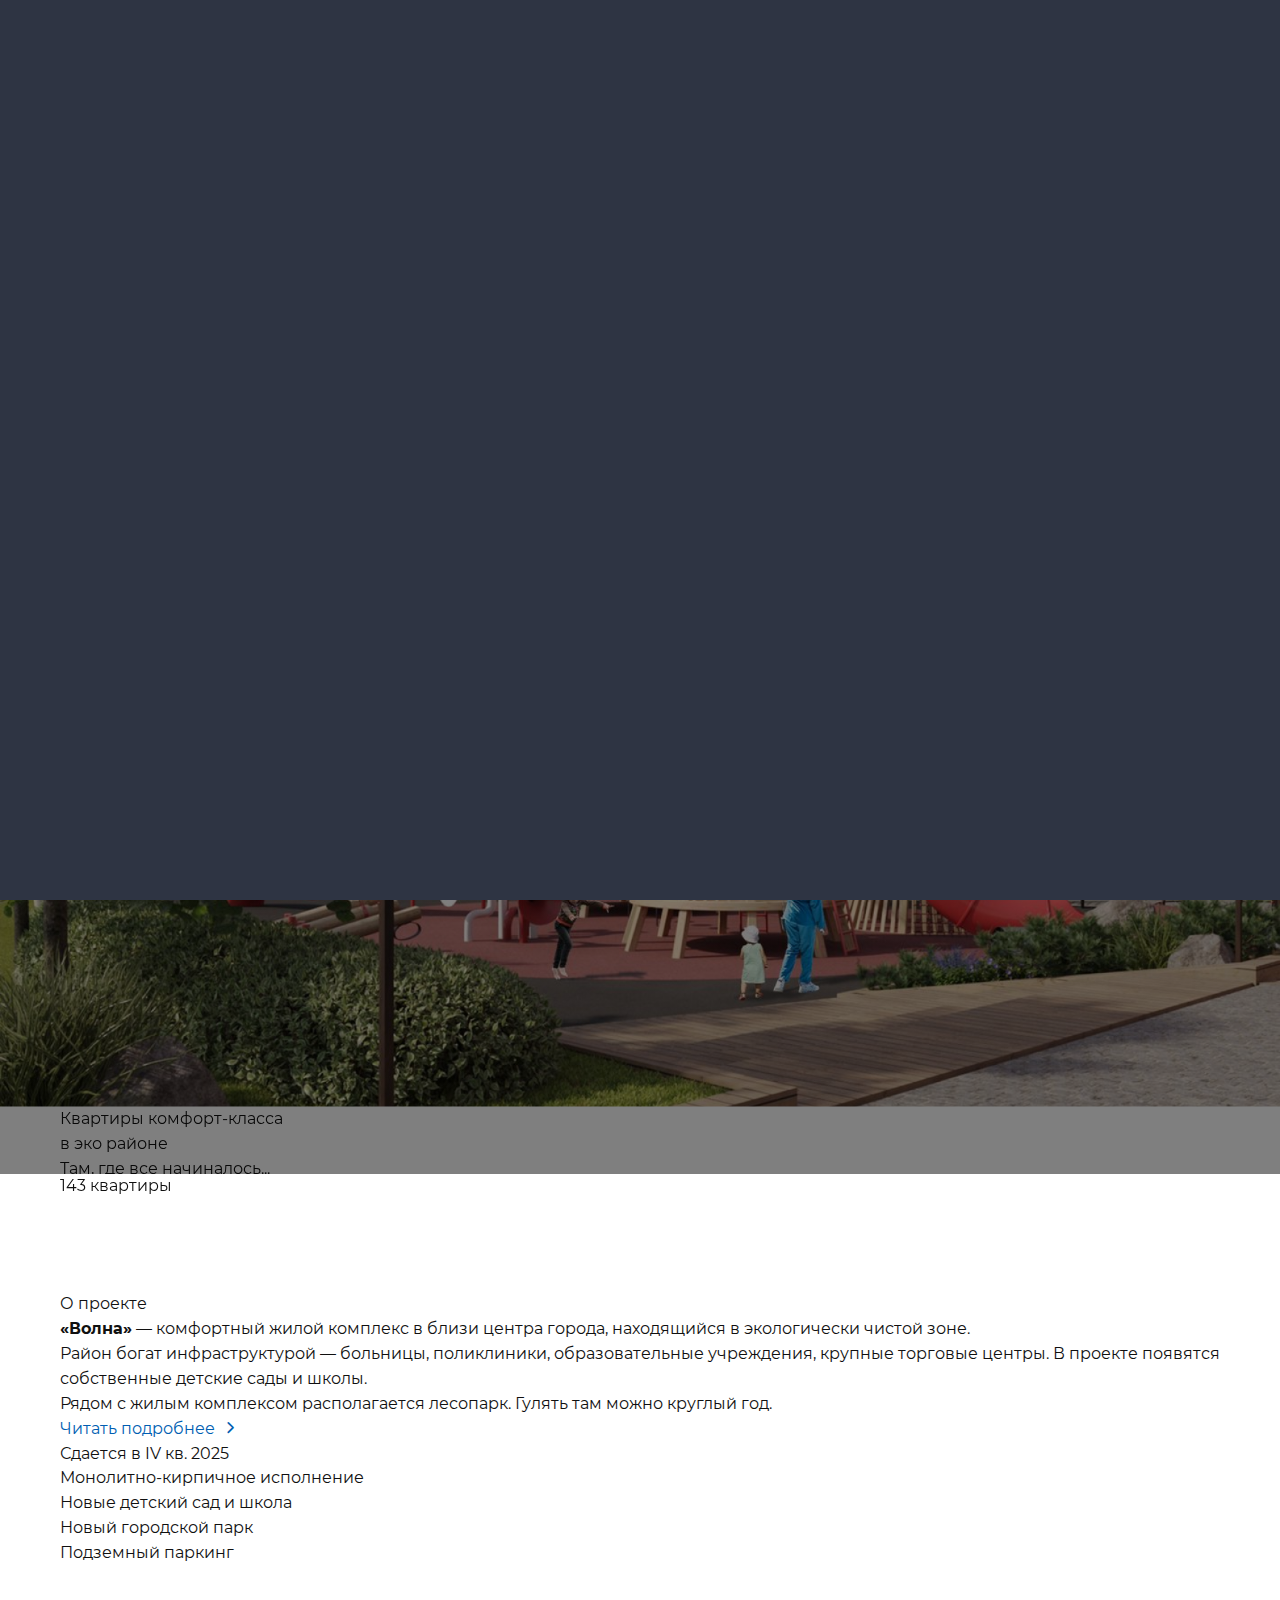
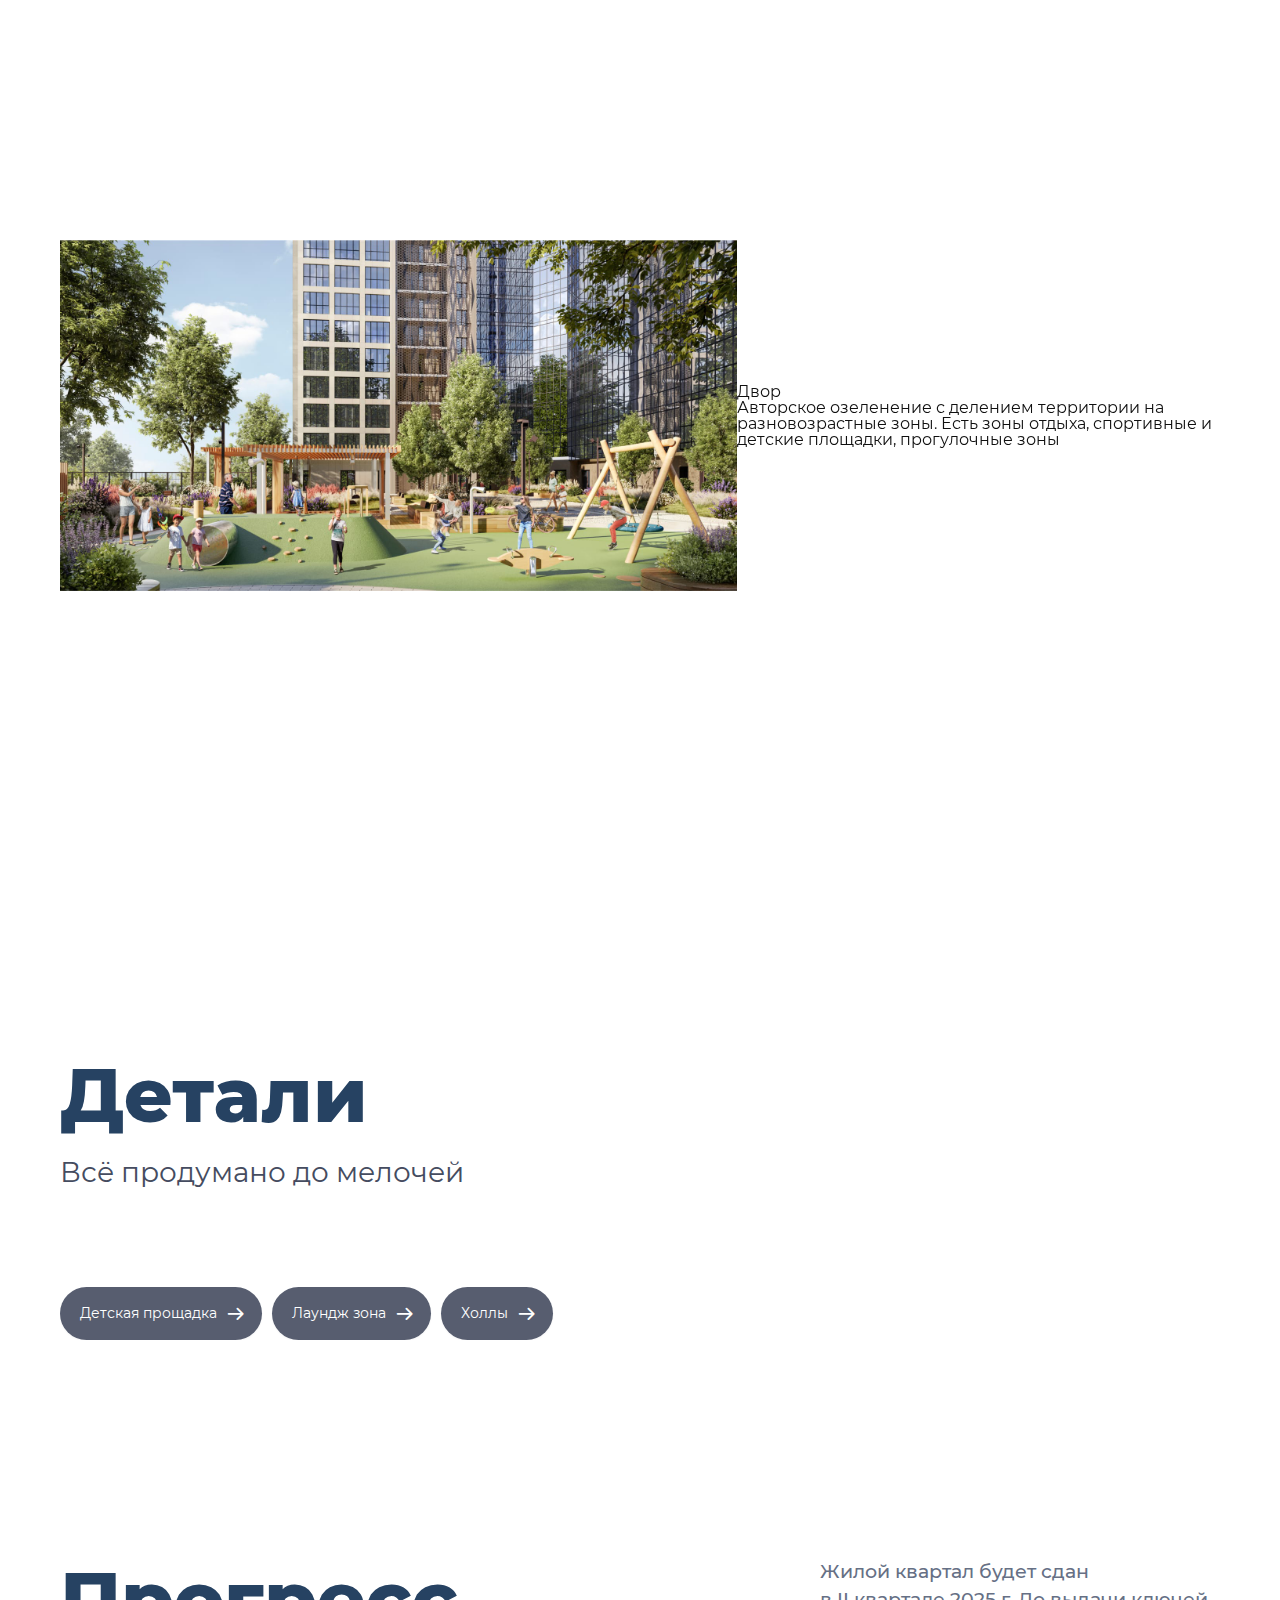
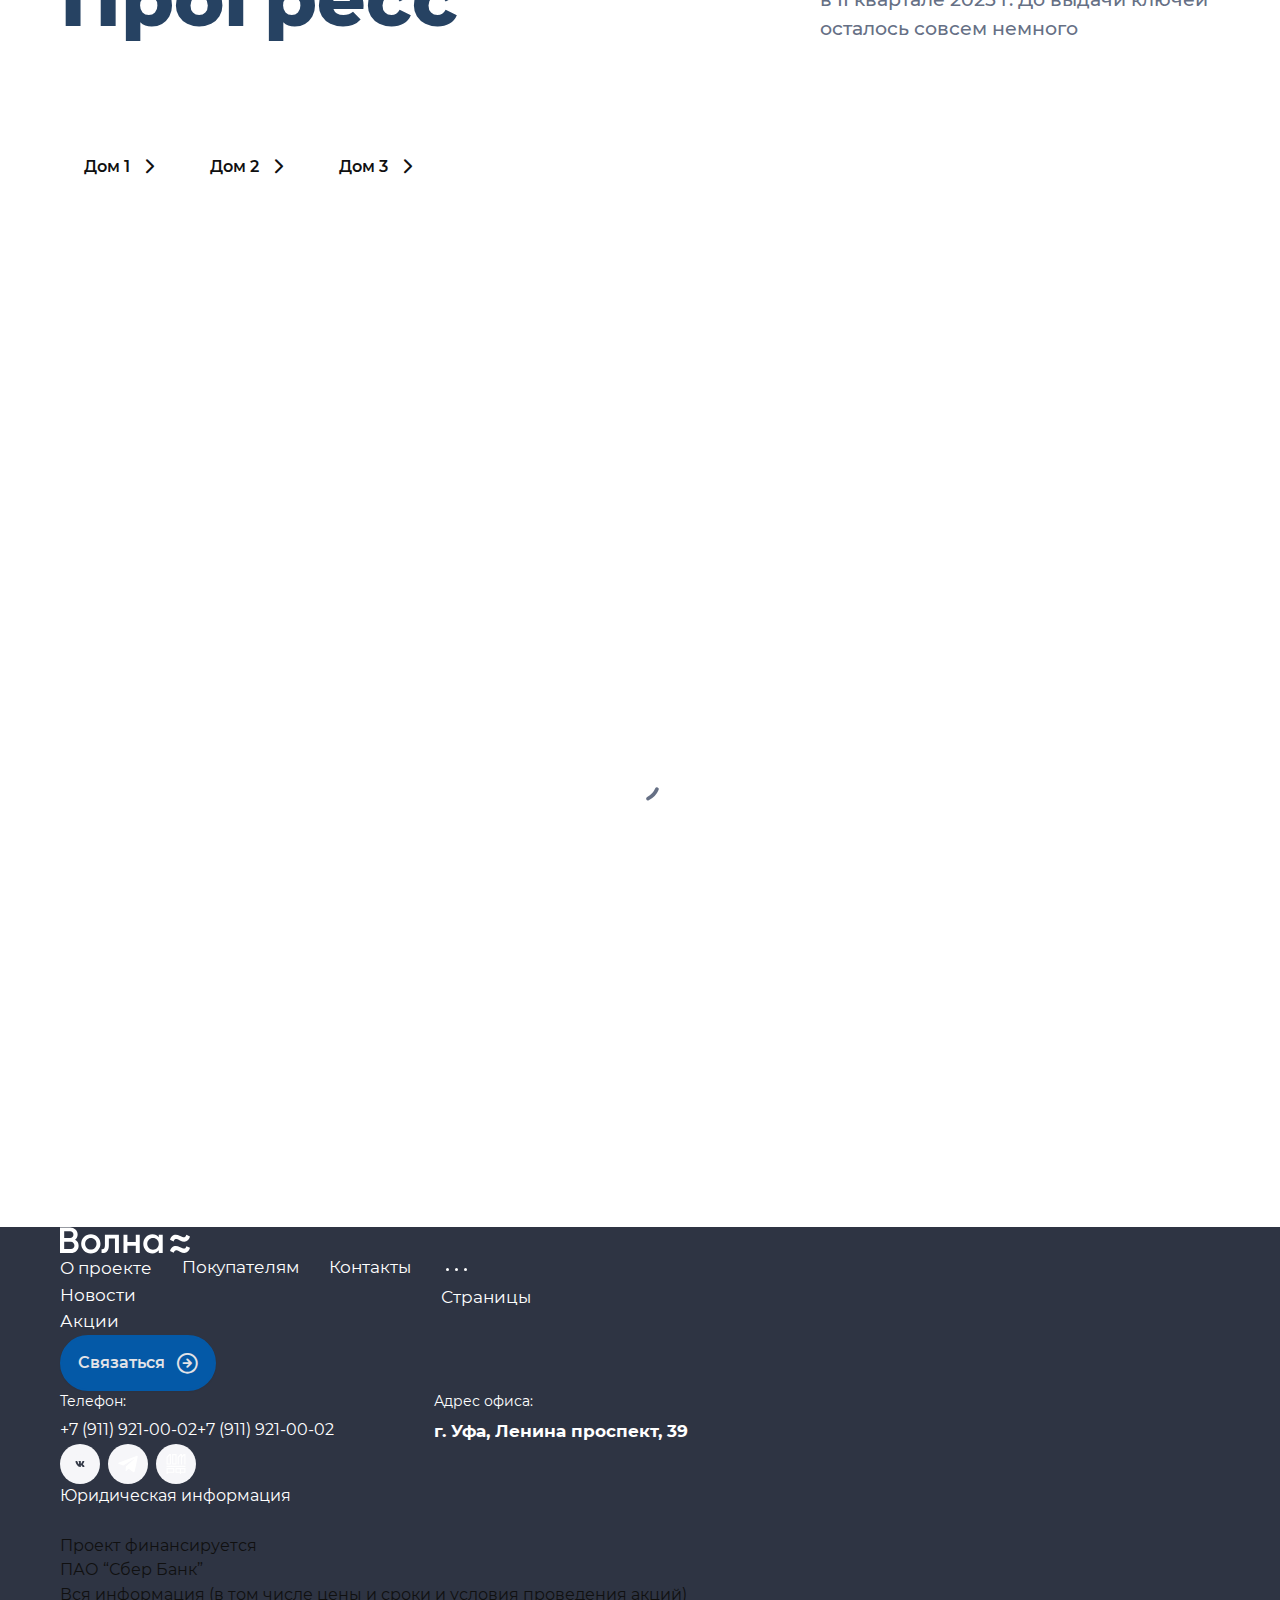
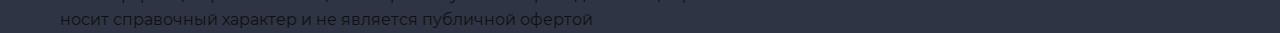
<file: index.html>
<!DOCTYPE html>
<html class="no-js" lang="ru-RU">
  <head>
    <meta charset="utf-8">
    <title>Верстка | Главная | Типовой сайт</title>
    <meta name="viewport" content="width=device-width,initial-scale=1, shrink-to-fit=no">
    <link rel="stylesheet" href="assets/css/icomoon.css">
    <link rel="icon" href="/favicon.ico">
    <link rel="apple-touch-icon" sizes="180x180" href="/apple-touch-icon.png">
    <link rel="icon" type="image/png" sizes="32x32" href="/favicon-32x32.png">
    <link rel="icon" type="image/png" sizes="16x16" href="/favicon-16x16.png">
    <link rel="manifest" href="/site.webmanifest">
    <link rel="mask-icon" href="/safari-pinned-tab.svg" color="#848484">
    <meta name="msapplication-TileColor" content="#da532c">
    <meta name="theme-color" content="#ffffff">
    <meta name="description" content="Типовой сайт">
    <meta property="og:title" content="Типовой сайт">
    <meta property="og:type" content="website">
    <meta property="og:url" content="localhost">
    <meta property="og:image" content="Ссылка на изображение">
    <meta property="og:description" content="Типовой сайт">
    <meta property="og:site_name" content="localhost">
    <style>:root {
    --color-white: #ffffff;
    --color-dark: #264262;
    --color-light: #f6f6f9;
    --color-black: #232323;
    --color-light-dark: #6F6F83;

    --color-pr20: #D7E3EE;
    --color-pr50: #23A8E2;
    --color-pr100: #005EB2;

    --color-gr20: #f7f6f9;
    --color-gr40: #d0d2dd;
    --color-gr60: #97a1b7;
    --color-gr80: #667085;
    --color-gr100: #454c60;
    --color-gr120: #2e3443;

    --color-gr20i: #313c4f;
    --color-gr40i: #475467;
    --color-gr60i: #97a1b7;
    --color-gr80i: #d0d5dd;
    --color-gr100i: #f6f6f9;
    --color-gr120i: #ffffff;

    --color-er10: #fff2f1;
    --color-er50: #fda29b;
    --color-er100: #f04438;

    --color-wr10: #fef0c7;
    --color-wr50: #e0be70;
    --color-wr100: #f79009;

    --color-sc10: #e1f8e9;
    --color-sc50: #89d9ae;
    --color-sc100: #12b76a;

    --gradient-v1: linear-gradient(180deg, #005EB2 0%, #23A8E2 100%);
    --gradient-v2: linear-gradient(180deg, #498BEE 0%, rgba(208, 213, 221, 0) 100%);
    --gradient-v3: linear-gradient(180deg, #2E3443 0%, #454C60 100%);
    --gradient-v4: linear-gradient(180deg, #F6F6F9 0%, #FFFFFF 100%);
    --gradient-v5: #F6F6F9;

    --radius-no: 0;
    --radius-xs: 8px;
    --radius-sm: 16px;
    --radius-md: 24px;
    --radius-lg: 32px;
    --radius-xl: 48px;
    --radius-fill: 96px;
    --radius-input: 96px;

    --shadow-xs: 0px 1px 2px rgba(16, 24, 40, 0.05);
    --shadow-sm: 0px 1px 3px rgba(16, 24, 40, 0.1), 0px 1px 2px rgba(16, 24, 40, 0.06);
    --shadow-md: 0px 4px 8px -2px rgba(16, 24, 40, 0.1), 0px 2px 4px -2px rgba(16, 24, 40, 0.06);
    --shadow-lg: 0px 12px 16px -4px rgba(16, 24, 40, 0.08), 0px 4px 6px -2px rgba(16, 24, 40, 0.03);
    --shadow-xl: 0px 20px 24px -4px rgba(16, 24, 40, 0.08), 0px 8px 8px -4px rgba(16, 24, 40, 0.03);
    --shadow-2xl: 0px 24px 48px -12px rgba(16, 24, 40, 0.18);
    --shadow-3xl: 0px 32px 64px -12px rgba(16, 24, 40, 0.14);

    --container-max: 1600px;

    --button-radius: 32px;
    --button-radius-icon: 96px;
    --button-radius-slider: 32px;
    --popup-radius: 0;
}

@media only screen and (max-width: 1199px) {
    :root {
        --radius-xl: 32px;
    }
}

    </style>
  <script defer src="assets/js/vendors.js"></script><script defer src="assets/js/main.js"></script><link href="assets/css/vendors.css" rel="stylesheet"><link href="assets/css/main.css" rel="stylesheet"></head>
  <body>
    <div class="preloader">
      <div class="preloader__background"></div>
      <div class="preloader__spinner"></div>
    </div>
    <!-- menu-top-->
    <div class="menu menu-top">
      <div class="menu-top__overlay"></div>
      <div class="menu-top__container">
        <div class="menu-top__container-inner">
          <!-- Head-->
          <div class="menu-top__head">
            <div class="menu-top__head-close">
              <svg xmlns="http://www.w3.org/2000/svg" viewBox="0 0 28 28">
                <path d="M.393 2.331C-.131 1.807-.131.935.393.393a1.392 1.392 0 0 1 1.94 0l11.636 11.652L25.625.393a1.366 1.366 0 0 1 1.919 0 1.356 1.356 0 0 1 0 1.938L15.908 13.966l11.636 11.652a1.358 1.358 0 0 1 0 1.939 1.368 1.368 0 0 1-1.919 0L13.969 15.904 2.333 27.557a1.394 1.394 0 0 1-1.94 0c-.524-.542-.524-1.416 0-1.939L12.03 13.966.393 2.331z"></path>
              </svg>
            </div>
          </div>
          <!-- Body-->
          <div class="menu-top__body">
            <div class="menu-top__body-left">
              <nav class="menu-top__nav">
                <ul class="menu-top__nav-list">
                  <li class="menu-top__nav-item is-active"><span class="menu-top__nav-count">01</span><a class="menu-top__nav-link" href="about.html">О ПРОЕКТЕ</a></li>
                  <li class="menu-top__nav-item"><span class="menu-top__nav-count">02</span><a class="menu-top__nav-link" href="#">ПОДБОР НА ГЕНПЛАНЕ</a></li>
                  <li class="menu-top__nav-item"><span class="menu-top__nav-count">03</span><a class="menu-top__nav-link" href="realty.html">ПОДБОР ПО ПАРАМЕТРАМ</a></li>
                  <li class="menu-top__nav-item"><span class="menu-top__nav-count">04</span><a class="menu-top__nav-link" href="buyers.html">ПОКУПАТЕЛЯМ</a></li>
                  <li class="menu-top__nav-item"><span class="menu-top__nav-count">05</span><a class="menu-top__nav-link" href="#">О ЗАСТРОЙЩИКЕ</a></li>
                  <li class="menu-top__nav-item"><span class="menu-top__nav-count">06</span><a class="menu-top__nav-link" href="contacts.html">КОНТАКТЫ</a></li>
                  <li class="menu-top__nav-item"><span class="menu-top__nav-count">06</span><a class="menu-top__nav-link" href="contacts.html">КОНТАКТЫ</a></li>
                  <li class="menu-top__nav-item"><span class="menu-top__nav-count">06</span><a class="menu-top__nav-link" href="contacts.html">КОНТАКТЫ</a></li>
                </ul>
              </nav>
            </div>
            <div class="menu-top__body-right">
              <div class="menu-top__special"><a class="menu-top__special-link" href="#">
                  <div class="menu-top__special-title">Сбер Банк</div>
                  <div class="menu-top__special-text">Специальная ставка от 0,7% от банка партнера</div>
                  <div class="menu-top__special-icon">
                    <div class="menu-top__special-icon-text">Подробнее</div><i class="icon-arrow-right"></i>
                  </div></a></div>
            </div>
            <!-- Footer-->
            <div class="menu-top__footer">
              <div class="menu-top__contacts">
                <div class="menu-top__contacts-item"><a class="link link-white2primary-light" href="tel:12345678">+7 (4234) 21-23-21</a><a class="link link-white2primary-light" href="tel:12345678">+7 (4234) 21-23-21</a></div>
                <div class="menu-top__contacts-item">
                  <div class="menu-top__contacts-item-name">Головной офис:</div>
                  <div class="menu-top__contacts-item-text">Москва, Гранатный пер., 4, стр. 2</div>
                </div>
                <div class="menu-top__contacts-item">
                  <div class="menu-top__contacts-item-name">Режим работы офиса:</div>
                  <div class="menu-top__contacts-item-text">ПН-ПТ 09:00 - 18:00 (мск)</div>
                </div>
              </div>
              <div class="menu-top__socials">
                <ul class="social social-list">
                                  <li class="social-item"><a class="social-link" href="#" target="_blank"><img class="social-link__image" src="assets/img/icons/ic-social-vk-light.svg" alt="Соц.сети"></a></li>
                                  <li class="social-item"><a class="social-link" href="#" target="_blank"><img class="social-link__image" src="assets/img/icons/ic-social-tg-light.svg" alt="Соц.сети"></a></li>
                                  <li class="social-item"><a class="social-link" href="#" target="_blank"><img class="social-link__image" src="assets/img/icons/ic-social-dr-light.svg" alt="Соц.сети"></a></li>
                </ul>
              </div>
            </div>
          </div>
        </div>
      </div>
    </div>
    <!-- Header logo center-->
    <header class="header header-logo-center header-theme--light">
      <div class="header__inner">
        <div class="header__container container">
          <div class="header__container-inner">
            <div class="header__left">
              <div class="header__left-buttons">
                <!-- Кнопка вызова на мобилке--><a class="btn btn-md btn-primary _icon header__left-buttons-call-mobile" href="tel:1234567"><span class="btn-icon"><i class="icon-phone"></i></span></a>
                <!-- Квартиры--><a class="btn btn-md btn-primary header__left-buttons-realty _icon-right" href="realty.html"><span class="btn-icon"><i class="icon-settings-04"></i></span><span class="btn-text">Квартиры</span></a>
                <!-- Избранное-->
                <button class="btn btn-md btn-secondary _icon btn-like btn-like--secondary is-active"><span class="btn-icon"><i class="icon-heart"></i></span><span class="btn-icon"><i class="icon-heart--enabled"></i></span>
                  <div class="btn-like__count">2</div>
                </button>
              </div>
            </div>
            <div class="header__middle">
              <div class="header__logo"><a class="header__logo-link" href="/"><img class="header__logo-image-light" src="assets/img/icons/logo-light.svg" alt="Логотип компании"><img class="header__logo-image-dark" src="assets/img/icons/logo-dark.svg" alt="Логотип компании"></a></div>
            </div>
            <div class="header__right">
              <div class="header__buttons">
                <div class="header__buttons-phone">8 800 777 4200</div>
                <!-- Форма обратного звонка--><a class="btn btn-md btn-primary _icon header__buttons-call-desktop" href="#feedback" data-popup="bottom"><span class="btn-icon"><i class="icon-phone"></i></span></a>
              </div>
              <div class="header__sandwich">
                <div class="sandwich" aria-label="Меню" data-menu-trigger>
                  <svg class="sandwich__svg" width="48" height="28" viewBox="0 0 48 28" fill="none" xmlns="http://www.w3.org/2000/svg">
                    <path d="M12 3L48 3" stroke-width="2"></path>
                    <path d="M0 14L48 14" stroke-width="2"></path>
                    <path d="M12 25L48 25" stroke-width="2"></path>
                  </svg>
                </div>
              </div>
            </div>
          </div>
        </div>
      </div>
    </header>
    <div class="wrapper">
      <!-- Main-->
      <main class="content">
        <section class="main-slider__section waves-bottom">
          <!-- main-slider-center-->
          <div class="swiper-container main-slider main-slider-center _pagination-bullets-main _button-secondary" data-swiper="{&quot;autoplay&quot;: {&quot;delay&quot;:6000,&quot;enabled&quot;: true}}">
            <div class="swiper">
              <div class="swiper-wrapper">
                <div class="swiper-slide _hidden"><img class="main-slide__image" loading="lazy" src="assets/img/image-main-1.jpg" alt="#">
                  <div class="main-slide__content">
                    <div class="main-slide__content-inner container">
                      <h2 class="main-slide__content-title">Квартиры комфорт-класса<br>в эко районе</h2>
                      <div class="main-slide__content-subtitle">Там, где все начиналось...</div>
                    </div>
                  </div>
                </div>
                <div class="swiper-slide _hidden"><img class="main-slide__image" loading="lazy" src="assets/img/image-main-2.jpg" alt="#">
                  <div class="main-slide__content">
                    <div class="main-slide__content-inner container">
                      <h2 class="main-slide__content-title">Квартиры комфорт-класса<br>в эко районе</h2>
                      <div class="main-slide__content-subtitle">Там, где все начиналось...</div>
                    </div>
                  </div>
                </div>
                <div class="swiper-slide _hidden"><img class="main-slide__image" loading="lazy" src="assets/img/image-main-1.jpg" alt="#">
                  <div class="main-slide__content">
                    <div class="main-slide__content-inner container">
                      <h2 class="main-slide__content-title">Квартиры комфорт-класса<br>в эко районе</h2>
                      <div class="main-slide__content-subtitle">Там, где все начиналось...</div>
                    </div>
                  </div>
                </div>
                <div class="swiper-slide _hidden"><img class="main-slide__image" loading="lazy" src="assets/img/image-main-1.jpg" alt="#">
                  <div class="main-slide__content">
                    <div class="main-slide__content-inner container">
                      <h2 class="main-slide__content-title">Квартиры комфорт-класса<br>в эко районе</h2>
                      <div class="main-slide__content-subtitle">Там, где все начиналось...</div>
                    </div>
                  </div>
                </div>
                <div class="swiper-slide _hidden"><img class="main-slide__image" loading="lazy" src="assets/img/image-main-2.jpg" alt="#">
                  <div class="main-slide__content">
                    <div class="main-slide__content-inner container">
                      <h2 class="main-slide__content-title">Квартиры комфорт-класса<br>в эко районе</h2>
                      <div class="main-slide__content-subtitle">Там, где все начиналось...</div>
                    </div>
                  </div>
                </div>
                <div class="swiper-slide _hidden"><img class="main-slide__image" loading="lazy" src="assets/img/image-main-1.jpg" alt="#">
                  <div class="main-slide__content">
                    <div class="main-slide__content-inner container">
                      <h2 class="main-slide__content-title">Квартиры комфорт-класса<br>в эко районе</h2>
                      <div class="main-slide__content-subtitle">Там, где все начиналось...</div>
                    </div>
                  </div>
                </div>
              </div>
              <div class="swiper-pagination"></div>
            </div>
          </div>
          <!-- Params-->
          <div class="main-slider__params">
            <div class="main-slider__params-inner container">
              <div class="main-slider__params-slider swiper-container">
                <div class="swiper">
                  <div class="swiper-wrapper main-slider__params-items">
                    <div class="swiper-slide main-slider__params-item">
                      <div class="main-slider__params-text">143 квартиры</div>
                    </div>
                    <div class="swiper-slide main-slider__params-item">
                      <div class="main-slider__params-text">Первая очередь — IV квартал 2027  г.</div>
                    </div>
                    <div class="swiper-slide main-slider__params-item">
                      <div class="main-slider__params-text">Премиум-класс</div>
                    </div>
                    <div class="swiper-slide main-slider__params-item">
                      <div class="main-slider__params-text">Закрытая территория</div>
                    </div>
                  </div>
                </div>
              </div>
            </div>
          </div>
        </section>
        <section class="section-md">
          <div class="container">
            <div class="desc-top" data-anim="fadeInTop">
              <div class="desc-top__head">
                <h2 class="desc-top__head-title">О проекте</h2>
              </div>
              <div class="desc-top__footer">
                <div class="desc-top__footer-text">
                  <p><b>«Волна»</b> — комфортный жилой комплекс в близи центра города, находящийся в экологически чистой зоне.</p>
                  <p>Район богат инфраструктурой — больницы, поликлиники, образовательные учреждения, крупные торговые центры. В проекте появятся собственные детские сады и школы.</p>
                  <p>Рядом с жилым комплексом располагается лесопарк. Гулять там можно круглый год.</p><a class="link link-primary link-md _icon-right" href="#info" data-popup="bottom">
                    <div class="link-text">Читать подробнее</div>
                    <div class="link-icon"><i class="icon-chevron-right"></i>
                    </div></a>
                </div>
                <ul class="list-circle desc-top__footer-list">
                  <li>Сдается в IV кв. 2025</li>
                  <li>Монолитно-кирпичное исполнение</li>
                  <li>Новые детский сад и школа</li>
                  <li>Новый городской парк</li>
                  <li>Подземный паркинг</li>
                </ul>
              </div>
            </div>
            <div class="swiper-container slider-gallery _pagination-bullets _button-secondary" data-anim="fadeInTop">
              <div class="swiper">
                <div class="swiper-wrapper">
                  <div class="swiper-slide slider-gallery__slide">
                    <div class="slider-gallery__image"><img loading="lazy" src="assets/img/image-place-1.jpg" alt="Двор"></div>
                    <div class="slider-gallery__content">
                      <h4 class="slider-gallery__content-title">Двор</h4>
                      <div class="slider-gallery__content-subtitle">Авторское озеленение с делением территории на разновозрастные зоны. Есть зоны отдыха, спортивные и детские площадки, прогулочные зоны</div>
                    </div>
                  </div>
                  <div class="swiper-slide slider-gallery__slide">
                    <div class="slider-gallery__image"><img loading="lazy" src="assets/img/image-place-1.jpg" alt="Двор"></div>
                    <div class="slider-gallery__content">
                      <h4 class="slider-gallery__content-title">Двор</h4>
                      <div class="slider-gallery__content-subtitle">Авторское озеленение с делением территории на разновозрастные зоны. Есть зоны отдыха, спортивные и детские площадки, прогулочные зоны</div>
                    </div>
                  </div>
                  <div class="swiper-slide slider-gallery__slide">
                    <div class="slider-gallery__image"><img loading="lazy" src="assets/img/image-place-1.jpg" alt="Двор"></div>
                    <div class="slider-gallery__content">
                      <h4 class="slider-gallery__content-title">Двор</h4>
                      <div class="slider-gallery__content-subtitle">Авторское озеленение с делением территории на разновозрастные зоны. Есть зоны отдыха, спортивные и детские площадки, прогулочные зоны</div>
                    </div>
                  </div>
                  <div class="swiper-slide slider-gallery__slide">
                    <div class="slider-gallery__image"><img loading="lazy" src="assets/img/image-place-1.jpg" alt="Двор"></div>
                    <div class="slider-gallery__content">
                      <h4 class="slider-gallery__content-title">Двор</h4>
                      <div class="slider-gallery__content-subtitle">Авторское озеленение с делением территории на разновозрастные зоны. Есть зоны отдыха, спортивные и детские площадки, прогулочные зоны</div>
                    </div>
                  </div>
                </div>
                <div class="swiper-pagination"></div>
              </div>
            </div>
          </div>
        </section>
        <section class="section-md">
          <div class="container">
            <div class="heading heading--dark heading--lg heading--section" data-anim="fadeInTop">
              <div class="heading__left">
                <h2 class="heading__title">Детали</h2>
                <div class="heading__subtitle">Всё продумано до мелочей</div>
              </div>
            </div>
            <div class="markers-images__wrapper" data-anim="fadeInTop">
              <div class="tab tab--secondary markers-images__tabs" data-tabs="fade">
                <div class="markers-images__tabs-inner">
                  <div class="tab-buttons markers-images__tabs-items" data-tab-buttons>
                    <div class="tab-button__item" data-tab-opener="1">
                      <button class="tab-button _icon" type="button">Детская прощадка<i class="icon-arrow-narrow-right"></i>
                      </button>
                    </div>
                    <div class="tab-button__item" data-tab-opener="2">
                      <button class="tab-button _icon" type="button">Лаундж зона<i class="icon-arrow-narrow-right"></i>
                      </button>
                    </div>
                    <div class="tab-button__item" data-tab-opener="3">
                      <button class="tab-button _icon" type="button">Холлы<i class="icon-arrow-narrow-right"></i>
                      </button>
                    </div>
                  </div>
                </div>
                <!-- Content-->
                <div class="tab-content" data-tab-contents>
                  <!-- Item-->
                  <div class="tab-content__item" data-tab="1">
                    <!-- Wrapper-->
                    <div class="point-info markers-images__block">
                      <div class="point-info__scroll markers-images-item">
                        <!-- Image--><img class="point-info__image" loading="lazy" src="assets/img/image-place-7.jpg" alt="Детали">
                        <!-- Items-->
                        <div class="point-info__items">
                          <!-- Item-->
                          <div class="point-info__item _top" style="left: 20%;top: 79%;">
                            <div class="point-info__button">
                              <div class="point-info__button-icon"><i class="icon-plus"></i>
                              </div>
                            </div>
                            <div class="point-info__popup">
                              <div class="point-info__popup-title">Детская площадка</div>
                              <div class="point-info__popup-text">Элемент верёвочного парка. Эффективно развивает моторику и чувство равновесия</div>
                            </div>
                          </div>
                          <!-- Item-->
                          <div class="point-info__item _bottom" style="left: 22%;top: 50%;">
                            <div class="point-info__button">
                              <div class="point-info__button-icon"><i class="icon-plus"></i>
                              </div>
                            </div>
                            <div class="point-info__popup">
                              <div class="point-info__popup-title">Детская площадка</div>
                              <div class="point-info__popup-text">Элемент верёвочного парка. Эффективно развивает моторику и чувство равновесия</div>
                            </div>
                          </div>
                          <!-- Item-->
                          <div class="point-info__item _left" style="left: 83%;top: 55%;">
                            <div class="point-info__button">
                              <div class="point-info__button-icon"><i class="icon-plus"></i>
                              </div>
                            </div>
                            <div class="point-info__popup">
                              <div class="point-info__popup-title">Детская площадка</div>
                              <div class="point-info__popup-text">Семьи с детьми смогут проводить время в плейхабах. Читайте, пейте кофе или общайтесь с другими родителями, пока дети веселятся на площадке.</div>
                            </div>
                          </div>
                          <!-- Item-->
                          <div class="point-info__item _bottom" style="left: 48%;top: 48%;">
                            <div class="point-info__button">
                              <div class="point-info__button-icon"><i class="icon-plus"></i>
                              </div>
                            </div>
                            <div class="point-info__popup">
                              <div class="point-info__popup-title">Детская площадка</div>
                              <div class="point-info__popup-text">Семьи с детьми смогут проводить время в плейхабах. Читайте, пейте кофе или общайтесь с другими родителями, пока дети веселятся на площадке.</div>
                            </div>
                          </div>
                          <!-- Item-->
                          <div class="point-info__item _right" style="left: 62%;top: 56%;">
                            <div class="point-info__button">
                              <div class="point-info__button-icon"><i class="icon-plus"></i>
                              </div>
                            </div>
                            <div class="point-info__popup">
                              <div class="point-info__popup-title">Детская площадка</div>
                              <div class="point-info__popup-text">Элемент верёвочного парка. Эффективно развивает моторику и чувство равновесия</div>
                            </div>
                          </div>
                        </div>
                      </div>
                    </div>
                  </div>
                  <!-- Item-->
                  <div class="tab-content__item" data-tab="2">
                    <!-- Wrapper-->
                    <div class="point-info markers-images__block">
                      <div class="point-info__scroll markers-images-item">
                        <!-- Image--><img class="point-info__image" loading="lazy" src="assets/img/image-place-7.jpg" alt="Детали">
                        <!-- Items-->
                        <div class="point-info__items">
                          <!-- Item-->
                          <div class="point-info__item _top" style="left: 20%;top: 79%;">
                            <div class="point-info__button">
                              <div class="point-info__button-icon"><i class="icon-plus"></i>
                              </div>
                            </div>
                            <div class="point-info__popup">
                              <div class="point-info__popup-title">Детская площадка</div>
                              <div class="point-info__popup-text">Элемент верёвочного парка. Эффективно развивает моторику и чувство равновесия</div>
                            </div>
                          </div>
                          <!-- Item-->
                          <div class="point-info__item _bottom" style="left: 22%;top: 50%;">
                            <div class="point-info__button">
                              <div class="point-info__button-icon"><i class="icon-plus"></i>
                              </div>
                            </div>
                            <div class="point-info__popup">
                              <div class="point-info__popup-title">Детская площадка</div>
                              <div class="point-info__popup-text">Элемент верёвочного парка. Эффективно развивает моторику и чувство равновесия</div>
                            </div>
                          </div>
                          <!-- Item-->
                          <div class="point-info__item _left" style="left: 83%;top: 55%;">
                            <div class="point-info__button">
                              <div class="point-info__button-icon"><i class="icon-plus"></i>
                              </div>
                            </div>
                            <div class="point-info__popup">
                              <div class="point-info__popup-title">Детская площадка</div>
                              <div class="point-info__popup-text">Семьи с детьми смогут проводить время в плейхабах. Читайте, пейте кофе или общайтесь с другими родителями, пока дети веселятся на площадке.</div>
                            </div>
                          </div>
                          <!-- Item-->
                          <div class="point-info__item _bottom" style="left: 48%;top: 48%;">
                            <div class="point-info__button">
                              <div class="point-info__button-icon"><i class="icon-plus"></i>
                              </div>
                            </div>
                            <div class="point-info__popup">
                              <div class="point-info__popup-title">Детская площадка</div>
                              <div class="point-info__popup-text">Семьи с детьми смогут проводить время в плейхабах. Читайте, пейте кофе или общайтесь с другими родителями, пока дети веселятся на площадке.</div>
                            </div>
                          </div>
                          <!-- Item-->
                          <div class="point-info__item _right" style="left: 62%;top: 56%;">
                            <div class="point-info__button">
                              <div class="point-info__button-icon"><i class="icon-plus"></i>
                              </div>
                            </div>
                            <div class="point-info__popup">
                              <div class="point-info__popup-title">Детская площадка</div>
                              <div class="point-info__popup-text">Элемент верёвочного парка. Эффективно развивает моторику и чувство равновесия</div>
                            </div>
                          </div>
                        </div>
                      </div>
                    </div>
                  </div>
                  <!-- Item-->
                  <div class="tab-content__item" data-tab="3">
                    <!-- Wrapper-->
                    <div class="point-info markers-images__block">
                      <div class="point-info__scroll markers-images-item">
                        <!-- Image--><img class="point-info__image" loading="lazy" src="assets/img/image-place-7.jpg" alt="Детали">
                        <!-- Items-->
                        <div class="point-info__items">
                          <!-- Item-->
                          <div class="point-info__item _top" style="left: 20%;top: 79%;">
                            <div class="point-info__button">
                              <div class="point-info__button-icon"><i class="icon-plus"></i>
                              </div>
                            </div>
                            <div class="point-info__popup">
                              <div class="point-info__popup-title">Детская площадка</div>
                              <div class="point-info__popup-text">Элемент верёвочного парка. Эффективно развивает моторику и чувство равновесия</div>
                            </div>
                          </div>
                          <!-- Item-->
                          <div class="point-info__item _bottom" style="left: 22%;top: 50%;">
                            <div class="point-info__button">
                              <div class="point-info__button-icon"><i class="icon-plus"></i>
                              </div>
                            </div>
                            <div class="point-info__popup">
                              <div class="point-info__popup-title">Детская площадка</div>
                              <div class="point-info__popup-text">Элемент верёвочного парка. Эффективно развивает моторику и чувство равновесия</div>
                            </div>
                          </div>
                          <!-- Item-->
                          <div class="point-info__item _left" style="left: 83%;top: 55%;">
                            <div class="point-info__button">
                              <div class="point-info__button-icon"><i class="icon-plus"></i>
                              </div>
                            </div>
                            <div class="point-info__popup">
                              <div class="point-info__popup-title">Детская площадка</div>
                              <div class="point-info__popup-text">Семьи с детьми смогут проводить время в плейхабах. Читайте, пейте кофе или общайтесь с другими родителями, пока дети веселятся на площадке.</div>
                            </div>
                          </div>
                          <!-- Item-->
                          <div class="point-info__item _bottom" style="left: 48%;top: 48%;">
                            <div class="point-info__button">
                              <div class="point-info__button-icon"><i class="icon-plus"></i>
                              </div>
                            </div>
                            <div class="point-info__popup">
                              <div class="point-info__popup-title">Детская площадка</div>
                              <div class="point-info__popup-text">Семьи с детьми смогут проводить время в плейхабах. Читайте, пейте кофе или общайтесь с другими родителями, пока дети веселятся на площадке.</div>
                            </div>
                          </div>
                          <!-- Item-->
                          <div class="point-info__item _right" style="left: 62%;top: 56%;">
                            <div class="point-info__button">
                              <div class="point-info__button-icon"><i class="icon-plus"></i>
                              </div>
                            </div>
                            <div class="point-info__popup">
                              <div class="point-info__popup-title">Детская площадка</div>
                              <div class="point-info__popup-text">Элемент верёвочного парка. Эффективно развивает моторику и чувство равновесия</div>
                            </div>
                          </div>
                        </div>
                      </div>
                    </div>
                  </div>
                </div>
              </div>
            </div>
          </div>
        </section>
        <section class="section-md slider-progress-dots__section">
          <div class="container">
            <div class="heading heading--dark heading--lg heading--section" data-anim="fadeInTop">
              <div class="heading__left">
                <h2 class="heading__title">Прогресс</h2>
              </div>
              <div class="heading__right">
                <div class="heading__right-text">Жилой квартал будет сдан <br>в II квартале 2025 г. До выдачи ключей осталось совсем немного</div>
              </div>
            </div>
          </div>
          <div class="container" data-anim="fadeInTop">
            <div class="tab tab--light" data-tabs>
              <!-- Buttons-->
              <div class="tab-buttons" data-tab-buttons>
                <div class="tab-button__item" data-tab-opener="1">
                  <button class="tab-button" type="button">Дом 1<i class="icon-chevron-right"></i>
                  </button>
                </div>
                <div class="tab-button__item" data-tab-opener="2">
                  <button class="tab-button" type="button">Дом 2<i class="icon-chevron-right"></i>
                  </button>
                </div>
                <div class="tab-button__item" data-tab-opener="3">
                  <button class="tab-button" type="button">Дом 3<i class="icon-chevron-right"></i>
                  </button>
                </div>
              </div>
              <!-- Content-->
              <div class="tab-content" data-tab-contents>
                <!-- Item-->
                <div class="tab-content__item" data-tab="1">
                  <div class="swiper-container slider-progress slider-progress-dots _button-secondary _button-right">
                    <div class="swiper">
                      <div class="swiper-wrapper">
                        <div class="swiper-slide">
                          <div class="slider-progress__item">
                            <div class="slider-progress__item-title">Июль 2023
                            </div>
                            <div class="slider-progress__item-text">Приступили к фасадной части дома</div>
                            <div class="slider-progress__item-button">
                              <button class="btn btn-sm btn-secondary-light" type="button" data-gallery-progress data-json="[{&quot;id&quot;:&quot;gallery-base-1&quot;,&quot;count&quot;:1,&quot;src&quot;:&quot;assets/img/image-progress-1.jpg&quot;,&quot;caption&quot;:&quot;Июль 2023&quot;,&quot;width&quot;:&quot;1280px&quot;,&quot;height&quot;:&quot;80vh&quot;},{&quot;id&quot;:&quot;gallery-base-1&quot;,&quot;count&quot;:2,&quot;src&quot;:&quot;assets/img/image-progress-2.jpg&quot;,&quot;caption&quot;:&quot;Июль 2023&quot;,&quot;width&quot;:&quot;1280px&quot;,&quot;height&quot;:&quot;80vh&quot;},{&quot;id&quot;:&quot;gallery-base-1&quot;,&quot;count&quot;:3,&quot;src&quot;:&quot;assets/img/image-progress-3.jpg&quot;,&quot;caption&quot;:&quot;Июль 2023&quot;,&quot;width&quot;:&quot;1280px&quot;,&quot;height&quot;:&quot;80vh&quot;},{&quot;id&quot;:&quot;gallery-base-1&quot;,&quot;count&quot;:4,&quot;src&quot;:&quot;assets/img/image-progress-1.jpg&quot;,&quot;caption&quot;:&quot;Июль 2023 4&quot;,&quot;width&quot;:&quot;1280px&quot;,&quot;height&quot;:&quot;80vh&quot;},{&quot;id&quot;:&quot;gallery-base-1&quot;,&quot;count&quot;:5,&quot;src&quot;:&quot;assets/img/image-progress-2.jpg&quot;,&quot;caption&quot;:&quot;Июль 2023&quot;,&quot;width&quot;:&quot;1280px&quot;,&quot;height&quot;:&quot;80vh&quot;}]"><span class="btn-text">Смотреть фото</span></button>
                            </div>
                          </div>
                        </div>
                        <div class="swiper-slide swiper-lazy">
                          <div class="slider-progress__item">
                            <div class="slider-progress__item-title">Июль 2023
                            </div>
                            <div class="slider-progress__item-text">Приступили к фасадной части дома</div>
                            <div class="slider-progress__item-button">
                              <button class="btn btn-sm btn-secondary-light" type="button" data-gallery-progress data-json="[{&quot;id&quot;:&quot;gallery-base-2&quot;,&quot;count&quot;:1,&quot;src&quot;:&quot;assets/img/image-progress-1.jpg&quot;,&quot;caption&quot;:&quot;Июль 2023&quot;,&quot;width&quot;:&quot;1280px&quot;,&quot;height&quot;:&quot;80vh&quot;},{&quot;id&quot;:&quot;gallery-base-2&quot;,&quot;count&quot;:2,&quot;src&quot;:&quot;assets/img/image-progress-2.jpg&quot;,&quot;caption&quot;:&quot;Июль 2023&quot;,&quot;width&quot;:&quot;1280px&quot;,&quot;height&quot;:&quot;80vh&quot;},{&quot;id&quot;:&quot;gallery-base-2&quot;,&quot;count&quot;:3,&quot;src&quot;:&quot;assets/img/image-progress-3.jpg&quot;,&quot;caption&quot;:&quot;Июль 2023&quot;,&quot;width&quot;:&quot;1280px&quot;,&quot;height&quot;:&quot;80vh&quot;},{&quot;id&quot;:&quot;gallery-base-2&quot;,&quot;count&quot;:4,&quot;src&quot;:&quot;assets/img/image-progress-1.jpg&quot;,&quot;caption&quot;:&quot;Июль 2023 4&quot;,&quot;width&quot;:&quot;1280px&quot;,&quot;height&quot;:&quot;80vh&quot;},{&quot;id&quot;:&quot;gallery-base-2&quot;,&quot;count&quot;:5,&quot;src&quot;:&quot;assets/img/image-progress-2.jpg&quot;,&quot;caption&quot;:&quot;Июль 2023&quot;,&quot;width&quot;:&quot;1280px&quot;,&quot;height&quot;:&quot;80vh&quot;}]"><span class="btn-text">Смотреть фото</span></button>
                            </div>
                          </div>
                        </div>
                        <div class="swiper-slide">
                          <div class="slider-progress__item">
                            <div class="slider-progress__item-title">Июнь 2023
                            </div>
                            <div class="slider-progress__item-text">Закончили отделку лестничных пролётов отделку лестничных пролётов</div>
                            <div class="slider-progress__item-button">
                              <button class="btn btn-sm btn-secondary-light" type="button" data-gallery-progress data-json="[{&quot;id&quot;:&quot;gallery-base-1&quot;,&quot;count&quot;:1,&quot;src&quot;:&quot;assets/img/image-progress-1.jpg&quot;,&quot;caption&quot;:&quot;Июль 2023&quot;,&quot;width&quot;:&quot;1280px&quot;,&quot;height&quot;:&quot;80vh&quot;},{&quot;id&quot;:&quot;gallery-base-1&quot;,&quot;count&quot;:2,&quot;src&quot;:&quot;assets/img/image-progress-2.jpg&quot;,&quot;caption&quot;:&quot;Июль 2023&quot;,&quot;width&quot;:&quot;1280px&quot;,&quot;height&quot;:&quot;80vh&quot;},{&quot;id&quot;:&quot;gallery-base-1&quot;,&quot;count&quot;:3,&quot;src&quot;:&quot;assets/img/image-progress-3.jpg&quot;,&quot;caption&quot;:&quot;Июль 2023&quot;,&quot;width&quot;:&quot;1280px&quot;,&quot;height&quot;:&quot;80vh&quot;},{&quot;id&quot;:&quot;gallery-base-1&quot;,&quot;count&quot;:4,&quot;src&quot;:&quot;assets/img/image-progress-1.jpg&quot;,&quot;caption&quot;:&quot;Июль 2023 4&quot;,&quot;width&quot;:&quot;1280px&quot;,&quot;height&quot;:&quot;80vh&quot;},{&quot;id&quot;:&quot;gallery-base-1&quot;,&quot;count&quot;:5,&quot;src&quot;:&quot;assets/img/image-progress-2.jpg&quot;,&quot;caption&quot;:&quot;Июль 2023&quot;,&quot;width&quot;:&quot;1280px&quot;,&quot;height&quot;:&quot;80vh&quot;}]"><span class="btn-text">Смотреть фото</span></button>
                            </div>
                          </div>
                        </div>
                        <div class="swiper-slide swiper-lazy">
                          <div class="slider-progress__item">
                            <div class="slider-progress__item-title">Июнь 2023
                            </div>
                            <div class="slider-progress__item-text">Закончили отделку лестничных пролётов отделку лестничных пролётов</div>
                            <div class="slider-progress__item-button">
                              <button class="btn btn-sm btn-secondary-light" type="button" data-gallery-progress data-json="[{&quot;id&quot;:&quot;gallery-base-2&quot;,&quot;count&quot;:1,&quot;src&quot;:&quot;assets/img/image-progress-1.jpg&quot;,&quot;caption&quot;:&quot;Июль 2023&quot;,&quot;width&quot;:&quot;1280px&quot;,&quot;height&quot;:&quot;80vh&quot;},{&quot;id&quot;:&quot;gallery-base-2&quot;,&quot;count&quot;:2,&quot;src&quot;:&quot;assets/img/image-progress-2.jpg&quot;,&quot;caption&quot;:&quot;Июль 2023&quot;,&quot;width&quot;:&quot;1280px&quot;,&quot;height&quot;:&quot;80vh&quot;},{&quot;id&quot;:&quot;gallery-base-2&quot;,&quot;count&quot;:3,&quot;src&quot;:&quot;assets/img/image-progress-3.jpg&quot;,&quot;caption&quot;:&quot;Июль 2023&quot;,&quot;width&quot;:&quot;1280px&quot;,&quot;height&quot;:&quot;80vh&quot;},{&quot;id&quot;:&quot;gallery-base-2&quot;,&quot;count&quot;:4,&quot;src&quot;:&quot;assets/img/image-progress-1.jpg&quot;,&quot;caption&quot;:&quot;Июль 2023 4&quot;,&quot;width&quot;:&quot;1280px&quot;,&quot;height&quot;:&quot;80vh&quot;},{&quot;id&quot;:&quot;gallery-base-2&quot;,&quot;count&quot;:5,&quot;src&quot;:&quot;assets/img/image-progress-2.jpg&quot;,&quot;caption&quot;:&quot;Июль 2023&quot;,&quot;width&quot;:&quot;1280px&quot;,&quot;height&quot;:&quot;80vh&quot;}]"><span class="btn-text">Смотреть фото</span></button>
                            </div>
                          </div>
                        </div>
                        <div class="swiper-slide">
                          <div class="slider-progress__item">
                            <div class="slider-progress__item-title">Май 2023
                            </div>
                            <div class="slider-progress__item-text">Приступили к отделке мест общего пользования</div>
                            <div class="slider-progress__item-button">
                              <button class="btn btn-sm btn-secondary-light" type="button" data-gallery-progress data-json="[{&quot;id&quot;:&quot;gallery-base-1&quot;,&quot;count&quot;:1,&quot;src&quot;:&quot;assets/img/image-progress-1.jpg&quot;,&quot;caption&quot;:&quot;Июль 2023&quot;,&quot;width&quot;:&quot;1280px&quot;,&quot;height&quot;:&quot;80vh&quot;},{&quot;id&quot;:&quot;gallery-base-1&quot;,&quot;count&quot;:2,&quot;src&quot;:&quot;assets/img/image-progress-2.jpg&quot;,&quot;caption&quot;:&quot;Июль 2023&quot;,&quot;width&quot;:&quot;1280px&quot;,&quot;height&quot;:&quot;80vh&quot;},{&quot;id&quot;:&quot;gallery-base-1&quot;,&quot;count&quot;:3,&quot;src&quot;:&quot;assets/img/image-progress-3.jpg&quot;,&quot;caption&quot;:&quot;Июль 2023&quot;,&quot;width&quot;:&quot;1280px&quot;,&quot;height&quot;:&quot;80vh&quot;},{&quot;id&quot;:&quot;gallery-base-1&quot;,&quot;count&quot;:4,&quot;src&quot;:&quot;assets/img/image-progress-1.jpg&quot;,&quot;caption&quot;:&quot;Июль 2023 4&quot;,&quot;width&quot;:&quot;1280px&quot;,&quot;height&quot;:&quot;80vh&quot;},{&quot;id&quot;:&quot;gallery-base-1&quot;,&quot;count&quot;:5,&quot;src&quot;:&quot;assets/img/image-progress-2.jpg&quot;,&quot;caption&quot;:&quot;Июль 2023&quot;,&quot;width&quot;:&quot;1280px&quot;,&quot;height&quot;:&quot;80vh&quot;}]"><span class="btn-text">Смотреть фото</span></button>
                            </div>
                          </div>
                        </div>
                        <div class="swiper-slide swiper-lazy">
                          <div class="slider-progress__item">
                            <div class="slider-progress__item-title">Май 2023
                            </div>
                            <div class="slider-progress__item-text">Приступили к отделке мест общего пользования</div>
                            <div class="slider-progress__item-button">
                              <button class="btn btn-sm btn-secondary-light" type="button" data-gallery-progress data-json="[{&quot;id&quot;:&quot;gallery-base-2&quot;,&quot;count&quot;:1,&quot;src&quot;:&quot;assets/img/image-progress-1.jpg&quot;,&quot;caption&quot;:&quot;Июль 2023&quot;,&quot;width&quot;:&quot;1280px&quot;,&quot;height&quot;:&quot;80vh&quot;},{&quot;id&quot;:&quot;gallery-base-2&quot;,&quot;count&quot;:2,&quot;src&quot;:&quot;assets/img/image-progress-2.jpg&quot;,&quot;caption&quot;:&quot;Июль 2023&quot;,&quot;width&quot;:&quot;1280px&quot;,&quot;height&quot;:&quot;80vh&quot;},{&quot;id&quot;:&quot;gallery-base-2&quot;,&quot;count&quot;:3,&quot;src&quot;:&quot;assets/img/image-progress-3.jpg&quot;,&quot;caption&quot;:&quot;Июль 2023&quot;,&quot;width&quot;:&quot;1280px&quot;,&quot;height&quot;:&quot;80vh&quot;},{&quot;id&quot;:&quot;gallery-base-2&quot;,&quot;count&quot;:4,&quot;src&quot;:&quot;assets/img/image-progress-1.jpg&quot;,&quot;caption&quot;:&quot;Июль 2023 4&quot;,&quot;width&quot;:&quot;1280px&quot;,&quot;height&quot;:&quot;80vh&quot;},{&quot;id&quot;:&quot;gallery-base-2&quot;,&quot;count&quot;:5,&quot;src&quot;:&quot;assets/img/image-progress-2.jpg&quot;,&quot;caption&quot;:&quot;Июль 2023&quot;,&quot;width&quot;:&quot;1280px&quot;,&quot;height&quot;:&quot;80vh&quot;}]"><span class="btn-text">Смотреть фото</span></button>
                            </div>
                          </div>
                        </div>
                        <div class="swiper-slide">
                          <div class="slider-progress__item">
                            <div class="slider-progress__item-title">Апрель 2023
                            </div>
                            <div class="slider-progress__item-text">Закончили утепление фасада первых этажей</div>
                            <div class="slider-progress__item-button">
                              <button class="btn btn-sm btn-secondary-light" type="button" data-gallery-progress data-json="[{&quot;id&quot;:&quot;gallery-base-1&quot;,&quot;count&quot;:1,&quot;src&quot;:&quot;assets/img/image-progress-1.jpg&quot;,&quot;caption&quot;:&quot;Июль 2023&quot;,&quot;width&quot;:&quot;1280px&quot;,&quot;height&quot;:&quot;80vh&quot;},{&quot;id&quot;:&quot;gallery-base-1&quot;,&quot;count&quot;:2,&quot;src&quot;:&quot;assets/img/image-progress-2.jpg&quot;,&quot;caption&quot;:&quot;Июль 2023&quot;,&quot;width&quot;:&quot;1280px&quot;,&quot;height&quot;:&quot;80vh&quot;},{&quot;id&quot;:&quot;gallery-base-1&quot;,&quot;count&quot;:3,&quot;src&quot;:&quot;assets/img/image-progress-3.jpg&quot;,&quot;caption&quot;:&quot;Июль 2023&quot;,&quot;width&quot;:&quot;1280px&quot;,&quot;height&quot;:&quot;80vh&quot;},{&quot;id&quot;:&quot;gallery-base-1&quot;,&quot;count&quot;:4,&quot;src&quot;:&quot;assets/img/image-progress-1.jpg&quot;,&quot;caption&quot;:&quot;Июль 2023 4&quot;,&quot;width&quot;:&quot;1280px&quot;,&quot;height&quot;:&quot;80vh&quot;},{&quot;id&quot;:&quot;gallery-base-1&quot;,&quot;count&quot;:5,&quot;src&quot;:&quot;assets/img/image-progress-2.jpg&quot;,&quot;caption&quot;:&quot;Июль 2023&quot;,&quot;width&quot;:&quot;1280px&quot;,&quot;height&quot;:&quot;80vh&quot;}]"><span class="btn-text">Смотреть фото</span></button>
                            </div>
                          </div>
                        </div>
                        <div class="swiper-slide swiper-lazy">
                          <div class="slider-progress__item">
                            <div class="slider-progress__item-title">Апрель 2023
                            </div>
                            <div class="slider-progress__item-text">Закончили утепление фасада первых этажей</div>
                            <div class="slider-progress__item-button">
                              <button class="btn btn-sm btn-secondary-light" type="button" data-gallery-progress data-json="[{&quot;id&quot;:&quot;gallery-base-2&quot;,&quot;count&quot;:1,&quot;src&quot;:&quot;assets/img/image-progress-1.jpg&quot;,&quot;caption&quot;:&quot;Июль 2023&quot;,&quot;width&quot;:&quot;1280px&quot;,&quot;height&quot;:&quot;80vh&quot;},{&quot;id&quot;:&quot;gallery-base-2&quot;,&quot;count&quot;:2,&quot;src&quot;:&quot;assets/img/image-progress-2.jpg&quot;,&quot;caption&quot;:&quot;Июль 2023&quot;,&quot;width&quot;:&quot;1280px&quot;,&quot;height&quot;:&quot;80vh&quot;},{&quot;id&quot;:&quot;gallery-base-2&quot;,&quot;count&quot;:3,&quot;src&quot;:&quot;assets/img/image-progress-3.jpg&quot;,&quot;caption&quot;:&quot;Июль 2023&quot;,&quot;width&quot;:&quot;1280px&quot;,&quot;height&quot;:&quot;80vh&quot;},{&quot;id&quot;:&quot;gallery-base-2&quot;,&quot;count&quot;:4,&quot;src&quot;:&quot;assets/img/image-progress-1.jpg&quot;,&quot;caption&quot;:&quot;Июль 2023 4&quot;,&quot;width&quot;:&quot;1280px&quot;,&quot;height&quot;:&quot;80vh&quot;},{&quot;id&quot;:&quot;gallery-base-2&quot;,&quot;count&quot;:5,&quot;src&quot;:&quot;assets/img/image-progress-2.jpg&quot;,&quot;caption&quot;:&quot;Июль 2023&quot;,&quot;width&quot;:&quot;1280px&quot;,&quot;height&quot;:&quot;80vh&quot;}]"><span class="btn-text">Смотреть фото</span></button>
                            </div>
                          </div>
                        </div>
                        <div class="swiper-slide">
                          <div class="slider-progress__item">
                            <div class="slider-progress__item-title">Март 2023
                            </div>
                            <div class="slider-progress__item-text">Завершили монтаж окон и дверей</div>
                            <div class="slider-progress__item-button">
                              <button class="btn btn-sm btn-secondary-light" type="button" data-gallery-progress data-json="[{&quot;id&quot;:&quot;gallery-base-1&quot;,&quot;count&quot;:1,&quot;src&quot;:&quot;assets/img/image-progress-1.jpg&quot;,&quot;caption&quot;:&quot;Июль 2023&quot;,&quot;width&quot;:&quot;1280px&quot;,&quot;height&quot;:&quot;80vh&quot;},{&quot;id&quot;:&quot;gallery-base-1&quot;,&quot;count&quot;:2,&quot;src&quot;:&quot;assets/img/image-progress-2.jpg&quot;,&quot;caption&quot;:&quot;Июль 2023&quot;,&quot;width&quot;:&quot;1280px&quot;,&quot;height&quot;:&quot;80vh&quot;},{&quot;id&quot;:&quot;gallery-base-1&quot;,&quot;count&quot;:3,&quot;src&quot;:&quot;assets/img/image-progress-3.jpg&quot;,&quot;caption&quot;:&quot;Июль 2023&quot;,&quot;width&quot;:&quot;1280px&quot;,&quot;height&quot;:&quot;80vh&quot;},{&quot;id&quot;:&quot;gallery-base-1&quot;,&quot;count&quot;:4,&quot;src&quot;:&quot;assets/img/image-progress-1.jpg&quot;,&quot;caption&quot;:&quot;Июль 2023 4&quot;,&quot;width&quot;:&quot;1280px&quot;,&quot;height&quot;:&quot;80vh&quot;},{&quot;id&quot;:&quot;gallery-base-1&quot;,&quot;count&quot;:5,&quot;src&quot;:&quot;assets/img/image-progress-2.jpg&quot;,&quot;caption&quot;:&quot;Июль 2023&quot;,&quot;width&quot;:&quot;1280px&quot;,&quot;height&quot;:&quot;80vh&quot;}]"><span class="btn-text">Смотреть фото</span></button>
                            </div>
                          </div>
                        </div>
                        <div class="swiper-slide swiper-lazy">
                          <div class="slider-progress__item">
                            <div class="slider-progress__item-title">Март 2023
                            </div>
                            <div class="slider-progress__item-text">Завершили монтаж окон и дверей</div>
                            <div class="slider-progress__item-button">
                              <button class="btn btn-sm btn-secondary-light" type="button" data-gallery-progress data-json="[{&quot;id&quot;:&quot;gallery-base-2&quot;,&quot;count&quot;:1,&quot;src&quot;:&quot;assets/img/image-progress-1.jpg&quot;,&quot;caption&quot;:&quot;Июль 2023&quot;,&quot;width&quot;:&quot;1280px&quot;,&quot;height&quot;:&quot;80vh&quot;},{&quot;id&quot;:&quot;gallery-base-2&quot;,&quot;count&quot;:2,&quot;src&quot;:&quot;assets/img/image-progress-2.jpg&quot;,&quot;caption&quot;:&quot;Июль 2023&quot;,&quot;width&quot;:&quot;1280px&quot;,&quot;height&quot;:&quot;80vh&quot;},{&quot;id&quot;:&quot;gallery-base-2&quot;,&quot;count&quot;:3,&quot;src&quot;:&quot;assets/img/image-progress-3.jpg&quot;,&quot;caption&quot;:&quot;Июль 2023&quot;,&quot;width&quot;:&quot;1280px&quot;,&quot;height&quot;:&quot;80vh&quot;},{&quot;id&quot;:&quot;gallery-base-2&quot;,&quot;count&quot;:4,&quot;src&quot;:&quot;assets/img/image-progress-1.jpg&quot;,&quot;caption&quot;:&quot;Июль 2023 4&quot;,&quot;width&quot;:&quot;1280px&quot;,&quot;height&quot;:&quot;80vh&quot;},{&quot;id&quot;:&quot;gallery-base-2&quot;,&quot;count&quot;:5,&quot;src&quot;:&quot;assets/img/image-progress-2.jpg&quot;,&quot;caption&quot;:&quot;Июль 2023&quot;,&quot;width&quot;:&quot;1280px&quot;,&quot;height&quot;:&quot;80vh&quot;}]"><span class="btn-text">Смотреть фото</span></button>
                            </div>
                          </div>
                        </div>
                      </div>
                    </div>
                  </div>
                  <div class="slider-progress__cameras"><a class="link link-sm link-dark" href="#camera" data-popup=""><span class="link-icon"><i class="icon-webcam-02"></i></span><span class="link-text">Камера №1</span></a><a class="link link-sm link-dark" href="#camera" data-popup=""><span class="link-icon"><i class="icon-webcam-02"></i></span><span class="link-text">Камера №2</span></a>
                    <!-- Popup: Камера-->
                    <div class="popup popup--full mfp-hide" id="camera">
                      <div class="popup-content">
                        <p>Камера</p>
                      </div>
                    </div>
                  </div>
                </div>
                <!-- Item-->
                <div class="tab-content__item" data-tab="2">
                  <div class="swiper-container slider-progress slider-progress-dots _button-secondary _button-right">
                    <div class="swiper">
                      <div class="swiper-wrapper">
                        <div class="swiper-slide">
                          <div class="slider-progress__item">
                            <div class="slider-progress__item-title">Июль 2023
                            </div>
                            <div class="slider-progress__item-text">Приступили к фасадной части дома</div>
                            <div class="slider-progress__item-button">
                              <button class="btn btn-sm btn-secondary-light" type="button" data-gallery-progress data-json="[{&quot;id&quot;:&quot;gallery-base-1&quot;,&quot;count&quot;:1,&quot;src&quot;:&quot;assets/img/image-progress-1.jpg&quot;,&quot;caption&quot;:&quot;Июль 2023&quot;,&quot;width&quot;:&quot;1280px&quot;,&quot;height&quot;:&quot;80vh&quot;},{&quot;id&quot;:&quot;gallery-base-1&quot;,&quot;count&quot;:2,&quot;src&quot;:&quot;assets/img/image-progress-2.jpg&quot;,&quot;caption&quot;:&quot;Июль 2023&quot;,&quot;width&quot;:&quot;1280px&quot;,&quot;height&quot;:&quot;80vh&quot;},{&quot;id&quot;:&quot;gallery-base-1&quot;,&quot;count&quot;:3,&quot;src&quot;:&quot;assets/img/image-progress-3.jpg&quot;,&quot;caption&quot;:&quot;Июль 2023&quot;,&quot;width&quot;:&quot;1280px&quot;,&quot;height&quot;:&quot;80vh&quot;},{&quot;id&quot;:&quot;gallery-base-1&quot;,&quot;count&quot;:4,&quot;src&quot;:&quot;assets/img/image-progress-1.jpg&quot;,&quot;caption&quot;:&quot;Июль 2023 4&quot;,&quot;width&quot;:&quot;1280px&quot;,&quot;height&quot;:&quot;80vh&quot;},{&quot;id&quot;:&quot;gallery-base-1&quot;,&quot;count&quot;:5,&quot;src&quot;:&quot;assets/img/image-progress-2.jpg&quot;,&quot;caption&quot;:&quot;Июль 2023&quot;,&quot;width&quot;:&quot;1280px&quot;,&quot;height&quot;:&quot;80vh&quot;}]"><span class="btn-text">Смотреть фото</span></button>
                            </div>
                          </div>
                        </div>
                        <div class="swiper-slide swiper-lazy">
                          <div class="slider-progress__item">
                            <div class="slider-progress__item-title">Июль 2023
                            </div>
                            <div class="slider-progress__item-text">Приступили к фасадной части дома</div>
                            <div class="slider-progress__item-button">
                              <button class="btn btn-sm btn-secondary-light" type="button" data-gallery-progress data-json="[{&quot;id&quot;:&quot;gallery-base-2&quot;,&quot;count&quot;:1,&quot;src&quot;:&quot;assets/img/image-progress-1.jpg&quot;,&quot;caption&quot;:&quot;Июль 2023&quot;,&quot;width&quot;:&quot;1280px&quot;,&quot;height&quot;:&quot;80vh&quot;},{&quot;id&quot;:&quot;gallery-base-2&quot;,&quot;count&quot;:2,&quot;src&quot;:&quot;assets/img/image-progress-2.jpg&quot;,&quot;caption&quot;:&quot;Июль 2023&quot;,&quot;width&quot;:&quot;1280px&quot;,&quot;height&quot;:&quot;80vh&quot;},{&quot;id&quot;:&quot;gallery-base-2&quot;,&quot;count&quot;:3,&quot;src&quot;:&quot;assets/img/image-progress-3.jpg&quot;,&quot;caption&quot;:&quot;Июль 2023&quot;,&quot;width&quot;:&quot;1280px&quot;,&quot;height&quot;:&quot;80vh&quot;},{&quot;id&quot;:&quot;gallery-base-2&quot;,&quot;count&quot;:4,&quot;src&quot;:&quot;assets/img/image-progress-1.jpg&quot;,&quot;caption&quot;:&quot;Июль 2023 4&quot;,&quot;width&quot;:&quot;1280px&quot;,&quot;height&quot;:&quot;80vh&quot;},{&quot;id&quot;:&quot;gallery-base-2&quot;,&quot;count&quot;:5,&quot;src&quot;:&quot;assets/img/image-progress-2.jpg&quot;,&quot;caption&quot;:&quot;Июль 2023&quot;,&quot;width&quot;:&quot;1280px&quot;,&quot;height&quot;:&quot;80vh&quot;}]"><span class="btn-text">Смотреть фото</span></button>
                            </div>
                          </div>
                        </div>
                        <div class="swiper-slide">
                          <div class="slider-progress__item">
                            <div class="slider-progress__item-title">Июнь 2023
                            </div>
                            <div class="slider-progress__item-text">Закончили отделку лестничных пролётов отделку лестничных пролётов</div>
                            <div class="slider-progress__item-button">
                              <button class="btn btn-sm btn-secondary-light" type="button" data-gallery-progress data-json="[{&quot;id&quot;:&quot;gallery-base-1&quot;,&quot;count&quot;:1,&quot;src&quot;:&quot;assets/img/image-progress-1.jpg&quot;,&quot;caption&quot;:&quot;Июль 2023&quot;,&quot;width&quot;:&quot;1280px&quot;,&quot;height&quot;:&quot;80vh&quot;},{&quot;id&quot;:&quot;gallery-base-1&quot;,&quot;count&quot;:2,&quot;src&quot;:&quot;assets/img/image-progress-2.jpg&quot;,&quot;caption&quot;:&quot;Июль 2023&quot;,&quot;width&quot;:&quot;1280px&quot;,&quot;height&quot;:&quot;80vh&quot;},{&quot;id&quot;:&quot;gallery-base-1&quot;,&quot;count&quot;:3,&quot;src&quot;:&quot;assets/img/image-progress-3.jpg&quot;,&quot;caption&quot;:&quot;Июль 2023&quot;,&quot;width&quot;:&quot;1280px&quot;,&quot;height&quot;:&quot;80vh&quot;},{&quot;id&quot;:&quot;gallery-base-1&quot;,&quot;count&quot;:4,&quot;src&quot;:&quot;assets/img/image-progress-1.jpg&quot;,&quot;caption&quot;:&quot;Июль 2023 4&quot;,&quot;width&quot;:&quot;1280px&quot;,&quot;height&quot;:&quot;80vh&quot;},{&quot;id&quot;:&quot;gallery-base-1&quot;,&quot;count&quot;:5,&quot;src&quot;:&quot;assets/img/image-progress-2.jpg&quot;,&quot;caption&quot;:&quot;Июль 2023&quot;,&quot;width&quot;:&quot;1280px&quot;,&quot;height&quot;:&quot;80vh&quot;}]"><span class="btn-text">Смотреть фото</span></button>
                            </div>
                          </div>
                        </div>
                        <div class="swiper-slide swiper-lazy">
                          <div class="slider-progress__item">
                            <div class="slider-progress__item-title">Июнь 2023
                            </div>
                            <div class="slider-progress__item-text">Закончили отделку лестничных пролётов отделку лестничных пролётов</div>
                            <div class="slider-progress__item-button">
                              <button class="btn btn-sm btn-secondary-light" type="button" data-gallery-progress data-json="[{&quot;id&quot;:&quot;gallery-base-2&quot;,&quot;count&quot;:1,&quot;src&quot;:&quot;assets/img/image-progress-1.jpg&quot;,&quot;caption&quot;:&quot;Июль 2023&quot;,&quot;width&quot;:&quot;1280px&quot;,&quot;height&quot;:&quot;80vh&quot;},{&quot;id&quot;:&quot;gallery-base-2&quot;,&quot;count&quot;:2,&quot;src&quot;:&quot;assets/img/image-progress-2.jpg&quot;,&quot;caption&quot;:&quot;Июль 2023&quot;,&quot;width&quot;:&quot;1280px&quot;,&quot;height&quot;:&quot;80vh&quot;},{&quot;id&quot;:&quot;gallery-base-2&quot;,&quot;count&quot;:3,&quot;src&quot;:&quot;assets/img/image-progress-3.jpg&quot;,&quot;caption&quot;:&quot;Июль 2023&quot;,&quot;width&quot;:&quot;1280px&quot;,&quot;height&quot;:&quot;80vh&quot;},{&quot;id&quot;:&quot;gallery-base-2&quot;,&quot;count&quot;:4,&quot;src&quot;:&quot;assets/img/image-progress-1.jpg&quot;,&quot;caption&quot;:&quot;Июль 2023 4&quot;,&quot;width&quot;:&quot;1280px&quot;,&quot;height&quot;:&quot;80vh&quot;},{&quot;id&quot;:&quot;gallery-base-2&quot;,&quot;count&quot;:5,&quot;src&quot;:&quot;assets/img/image-progress-2.jpg&quot;,&quot;caption&quot;:&quot;Июль 2023&quot;,&quot;width&quot;:&quot;1280px&quot;,&quot;height&quot;:&quot;80vh&quot;}]"><span class="btn-text">Смотреть фото</span></button>
                            </div>
                          </div>
                        </div>
                        <div class="swiper-slide">
                          <div class="slider-progress__item">
                            <div class="slider-progress__item-title">Май 2023
                            </div>
                            <div class="slider-progress__item-text">Приступили к отделке мест общего пользования</div>
                            <div class="slider-progress__item-button">
                              <button class="btn btn-sm btn-secondary-light" type="button" data-gallery-progress data-json="[{&quot;id&quot;:&quot;gallery-base-1&quot;,&quot;count&quot;:1,&quot;src&quot;:&quot;assets/img/image-progress-1.jpg&quot;,&quot;caption&quot;:&quot;Июль 2023&quot;,&quot;width&quot;:&quot;1280px&quot;,&quot;height&quot;:&quot;80vh&quot;},{&quot;id&quot;:&quot;gallery-base-1&quot;,&quot;count&quot;:2,&quot;src&quot;:&quot;assets/img/image-progress-2.jpg&quot;,&quot;caption&quot;:&quot;Июль 2023&quot;,&quot;width&quot;:&quot;1280px&quot;,&quot;height&quot;:&quot;80vh&quot;},{&quot;id&quot;:&quot;gallery-base-1&quot;,&quot;count&quot;:3,&quot;src&quot;:&quot;assets/img/image-progress-3.jpg&quot;,&quot;caption&quot;:&quot;Июль 2023&quot;,&quot;width&quot;:&quot;1280px&quot;,&quot;height&quot;:&quot;80vh&quot;},{&quot;id&quot;:&quot;gallery-base-1&quot;,&quot;count&quot;:4,&quot;src&quot;:&quot;assets/img/image-progress-1.jpg&quot;,&quot;caption&quot;:&quot;Июль 2023 4&quot;,&quot;width&quot;:&quot;1280px&quot;,&quot;height&quot;:&quot;80vh&quot;},{&quot;id&quot;:&quot;gallery-base-1&quot;,&quot;count&quot;:5,&quot;src&quot;:&quot;assets/img/image-progress-2.jpg&quot;,&quot;caption&quot;:&quot;Июль 2023&quot;,&quot;width&quot;:&quot;1280px&quot;,&quot;height&quot;:&quot;80vh&quot;}]"><span class="btn-text">Смотреть фото</span></button>
                            </div>
                          </div>
                        </div>
                        <div class="swiper-slide swiper-lazy">
                          <div class="slider-progress__item">
                            <div class="slider-progress__item-title">Май 2023
                            </div>
                            <div class="slider-progress__item-text">Приступили к отделке мест общего пользования</div>
                            <div class="slider-progress__item-button">
                              <button class="btn btn-sm btn-secondary-light" type="button" data-gallery-progress data-json="[{&quot;id&quot;:&quot;gallery-base-2&quot;,&quot;count&quot;:1,&quot;src&quot;:&quot;assets/img/image-progress-1.jpg&quot;,&quot;caption&quot;:&quot;Июль 2023&quot;,&quot;width&quot;:&quot;1280px&quot;,&quot;height&quot;:&quot;80vh&quot;},{&quot;id&quot;:&quot;gallery-base-2&quot;,&quot;count&quot;:2,&quot;src&quot;:&quot;assets/img/image-progress-2.jpg&quot;,&quot;caption&quot;:&quot;Июль 2023&quot;,&quot;width&quot;:&quot;1280px&quot;,&quot;height&quot;:&quot;80vh&quot;},{&quot;id&quot;:&quot;gallery-base-2&quot;,&quot;count&quot;:3,&quot;src&quot;:&quot;assets/img/image-progress-3.jpg&quot;,&quot;caption&quot;:&quot;Июль 2023&quot;,&quot;width&quot;:&quot;1280px&quot;,&quot;height&quot;:&quot;80vh&quot;},{&quot;id&quot;:&quot;gallery-base-2&quot;,&quot;count&quot;:4,&quot;src&quot;:&quot;assets/img/image-progress-1.jpg&quot;,&quot;caption&quot;:&quot;Июль 2023 4&quot;,&quot;width&quot;:&quot;1280px&quot;,&quot;height&quot;:&quot;80vh&quot;},{&quot;id&quot;:&quot;gallery-base-2&quot;,&quot;count&quot;:5,&quot;src&quot;:&quot;assets/img/image-progress-2.jpg&quot;,&quot;caption&quot;:&quot;Июль 2023&quot;,&quot;width&quot;:&quot;1280px&quot;,&quot;height&quot;:&quot;80vh&quot;}]"><span class="btn-text">Смотреть фото</span></button>
                            </div>
                          </div>
                        </div>
                        <div class="swiper-slide">
                          <div class="slider-progress__item">
                            <div class="slider-progress__item-title">Апрель 2023
                            </div>
                            <div class="slider-progress__item-text">Закончили утепление фасада первых этажей</div>
                            <div class="slider-progress__item-button">
                              <button class="btn btn-sm btn-secondary-light" type="button" data-gallery-progress data-json="[{&quot;id&quot;:&quot;gallery-base-1&quot;,&quot;count&quot;:1,&quot;src&quot;:&quot;assets/img/image-progress-1.jpg&quot;,&quot;caption&quot;:&quot;Июль 2023&quot;,&quot;width&quot;:&quot;1280px&quot;,&quot;height&quot;:&quot;80vh&quot;},{&quot;id&quot;:&quot;gallery-base-1&quot;,&quot;count&quot;:2,&quot;src&quot;:&quot;assets/img/image-progress-2.jpg&quot;,&quot;caption&quot;:&quot;Июль 2023&quot;,&quot;width&quot;:&quot;1280px&quot;,&quot;height&quot;:&quot;80vh&quot;},{&quot;id&quot;:&quot;gallery-base-1&quot;,&quot;count&quot;:3,&quot;src&quot;:&quot;assets/img/image-progress-3.jpg&quot;,&quot;caption&quot;:&quot;Июль 2023&quot;,&quot;width&quot;:&quot;1280px&quot;,&quot;height&quot;:&quot;80vh&quot;},{&quot;id&quot;:&quot;gallery-base-1&quot;,&quot;count&quot;:4,&quot;src&quot;:&quot;assets/img/image-progress-1.jpg&quot;,&quot;caption&quot;:&quot;Июль 2023 4&quot;,&quot;width&quot;:&quot;1280px&quot;,&quot;height&quot;:&quot;80vh&quot;},{&quot;id&quot;:&quot;gallery-base-1&quot;,&quot;count&quot;:5,&quot;src&quot;:&quot;assets/img/image-progress-2.jpg&quot;,&quot;caption&quot;:&quot;Июль 2023&quot;,&quot;width&quot;:&quot;1280px&quot;,&quot;height&quot;:&quot;80vh&quot;}]"><span class="btn-text">Смотреть фото</span></button>
                            </div>
                          </div>
                        </div>
                        <div class="swiper-slide swiper-lazy">
                          <div class="slider-progress__item">
                            <div class="slider-progress__item-title">Апрель 2023
                            </div>
                            <div class="slider-progress__item-text">Закончили утепление фасада первых этажей</div>
                            <div class="slider-progress__item-button">
                              <button class="btn btn-sm btn-secondary-light" type="button" data-gallery-progress data-json="[{&quot;id&quot;:&quot;gallery-base-2&quot;,&quot;count&quot;:1,&quot;src&quot;:&quot;assets/img/image-progress-1.jpg&quot;,&quot;caption&quot;:&quot;Июль 2023&quot;,&quot;width&quot;:&quot;1280px&quot;,&quot;height&quot;:&quot;80vh&quot;},{&quot;id&quot;:&quot;gallery-base-2&quot;,&quot;count&quot;:2,&quot;src&quot;:&quot;assets/img/image-progress-2.jpg&quot;,&quot;caption&quot;:&quot;Июль 2023&quot;,&quot;width&quot;:&quot;1280px&quot;,&quot;height&quot;:&quot;80vh&quot;},{&quot;id&quot;:&quot;gallery-base-2&quot;,&quot;count&quot;:3,&quot;src&quot;:&quot;assets/img/image-progress-3.jpg&quot;,&quot;caption&quot;:&quot;Июль 2023&quot;,&quot;width&quot;:&quot;1280px&quot;,&quot;height&quot;:&quot;80vh&quot;},{&quot;id&quot;:&quot;gallery-base-2&quot;,&quot;count&quot;:4,&quot;src&quot;:&quot;assets/img/image-progress-1.jpg&quot;,&quot;caption&quot;:&quot;Июль 2023 4&quot;,&quot;width&quot;:&quot;1280px&quot;,&quot;height&quot;:&quot;80vh&quot;},{&quot;id&quot;:&quot;gallery-base-2&quot;,&quot;count&quot;:5,&quot;src&quot;:&quot;assets/img/image-progress-2.jpg&quot;,&quot;caption&quot;:&quot;Июль 2023&quot;,&quot;width&quot;:&quot;1280px&quot;,&quot;height&quot;:&quot;80vh&quot;}]"><span class="btn-text">Смотреть фото</span></button>
                            </div>
                          </div>
                        </div>
                        <div class="swiper-slide">
                          <div class="slider-progress__item">
                            <div class="slider-progress__item-title">Март 2023
                            </div>
                            <div class="slider-progress__item-text">Завершили монтаж окон и дверей</div>
                            <div class="slider-progress__item-button">
                              <button class="btn btn-sm btn-secondary-light" type="button" data-gallery-progress data-json="[{&quot;id&quot;:&quot;gallery-base-1&quot;,&quot;count&quot;:1,&quot;src&quot;:&quot;assets/img/image-progress-1.jpg&quot;,&quot;caption&quot;:&quot;Июль 2023&quot;,&quot;width&quot;:&quot;1280px&quot;,&quot;height&quot;:&quot;80vh&quot;},{&quot;id&quot;:&quot;gallery-base-1&quot;,&quot;count&quot;:2,&quot;src&quot;:&quot;assets/img/image-progress-2.jpg&quot;,&quot;caption&quot;:&quot;Июль 2023&quot;,&quot;width&quot;:&quot;1280px&quot;,&quot;height&quot;:&quot;80vh&quot;},{&quot;id&quot;:&quot;gallery-base-1&quot;,&quot;count&quot;:3,&quot;src&quot;:&quot;assets/img/image-progress-3.jpg&quot;,&quot;caption&quot;:&quot;Июль 2023&quot;,&quot;width&quot;:&quot;1280px&quot;,&quot;height&quot;:&quot;80vh&quot;},{&quot;id&quot;:&quot;gallery-base-1&quot;,&quot;count&quot;:4,&quot;src&quot;:&quot;assets/img/image-progress-1.jpg&quot;,&quot;caption&quot;:&quot;Июль 2023 4&quot;,&quot;width&quot;:&quot;1280px&quot;,&quot;height&quot;:&quot;80vh&quot;},{&quot;id&quot;:&quot;gallery-base-1&quot;,&quot;count&quot;:5,&quot;src&quot;:&quot;assets/img/image-progress-2.jpg&quot;,&quot;caption&quot;:&quot;Июль 2023&quot;,&quot;width&quot;:&quot;1280px&quot;,&quot;height&quot;:&quot;80vh&quot;}]"><span class="btn-text">Смотреть фото</span></button>
                            </div>
                          </div>
                        </div>
                        <div class="swiper-slide swiper-lazy">
                          <div class="slider-progress__item">
                            <div class="slider-progress__item-title">Март 2023
                            </div>
                            <div class="slider-progress__item-text">Завершили монтаж окон и дверей</div>
                            <div class="slider-progress__item-button">
                              <button class="btn btn-sm btn-secondary-light" type="button" data-gallery-progress data-json="[{&quot;id&quot;:&quot;gallery-base-2&quot;,&quot;count&quot;:1,&quot;src&quot;:&quot;assets/img/image-progress-1.jpg&quot;,&quot;caption&quot;:&quot;Июль 2023&quot;,&quot;width&quot;:&quot;1280px&quot;,&quot;height&quot;:&quot;80vh&quot;},{&quot;id&quot;:&quot;gallery-base-2&quot;,&quot;count&quot;:2,&quot;src&quot;:&quot;assets/img/image-progress-2.jpg&quot;,&quot;caption&quot;:&quot;Июль 2023&quot;,&quot;width&quot;:&quot;1280px&quot;,&quot;height&quot;:&quot;80vh&quot;},{&quot;id&quot;:&quot;gallery-base-2&quot;,&quot;count&quot;:3,&quot;src&quot;:&quot;assets/img/image-progress-3.jpg&quot;,&quot;caption&quot;:&quot;Июль 2023&quot;,&quot;width&quot;:&quot;1280px&quot;,&quot;height&quot;:&quot;80vh&quot;},{&quot;id&quot;:&quot;gallery-base-2&quot;,&quot;count&quot;:4,&quot;src&quot;:&quot;assets/img/image-progress-1.jpg&quot;,&quot;caption&quot;:&quot;Июль 2023 4&quot;,&quot;width&quot;:&quot;1280px&quot;,&quot;height&quot;:&quot;80vh&quot;},{&quot;id&quot;:&quot;gallery-base-2&quot;,&quot;count&quot;:5,&quot;src&quot;:&quot;assets/img/image-progress-2.jpg&quot;,&quot;caption&quot;:&quot;Июль 2023&quot;,&quot;width&quot;:&quot;1280px&quot;,&quot;height&quot;:&quot;80vh&quot;}]"><span class="btn-text">Смотреть фото</span></button>
                            </div>
                          </div>
                        </div>
                      </div>
                    </div>
                  </div>
                  <div class="slider-progress__cameras"><a class="link link-sm link-dark" href="#camera" data-popup=""><span class="link-icon"><i class="icon-webcam-02"></i></span><span class="link-text">Камера №1</span></a><a class="link link-sm link-dark" href="#camera" data-popup=""><span class="link-icon"><i class="icon-webcam-02"></i></span><span class="link-text">Камера №2</span></a>
                    <!-- Popup: Камера-->
                    <div class="popup popup--full mfp-hide" id="camera">
                      <div class="popup-content">
                        <p>Камера</p>
                      </div>
                    </div>
                  </div>
                </div>
                <!-- Item-->
                <div class="tab-content__item" data-tab="3">
                  <div class="swiper-container slider-progress slider-progress-dots _button-secondary _button-right">
                    <div class="swiper">
                      <div class="swiper-wrapper">
                        <div class="swiper-slide">
                          <div class="slider-progress__item">
                            <div class="slider-progress__item-title">Июль 2023
                            </div>
                            <div class="slider-progress__item-text">Приступили к фасадной части дома</div>
                            <div class="slider-progress__item-button">
                              <button class="btn btn-sm btn-secondary-light" type="button" data-gallery-progress data-json="[{&quot;id&quot;:&quot;gallery-base-1&quot;,&quot;count&quot;:1,&quot;src&quot;:&quot;assets/img/image-progress-1.jpg&quot;,&quot;caption&quot;:&quot;Июль 2023&quot;,&quot;width&quot;:&quot;1280px&quot;,&quot;height&quot;:&quot;80vh&quot;},{&quot;id&quot;:&quot;gallery-base-1&quot;,&quot;count&quot;:2,&quot;src&quot;:&quot;assets/img/image-progress-2.jpg&quot;,&quot;caption&quot;:&quot;Июль 2023&quot;,&quot;width&quot;:&quot;1280px&quot;,&quot;height&quot;:&quot;80vh&quot;},{&quot;id&quot;:&quot;gallery-base-1&quot;,&quot;count&quot;:3,&quot;src&quot;:&quot;assets/img/image-progress-3.jpg&quot;,&quot;caption&quot;:&quot;Июль 2023&quot;,&quot;width&quot;:&quot;1280px&quot;,&quot;height&quot;:&quot;80vh&quot;},{&quot;id&quot;:&quot;gallery-base-1&quot;,&quot;count&quot;:4,&quot;src&quot;:&quot;assets/img/image-progress-1.jpg&quot;,&quot;caption&quot;:&quot;Июль 2023 4&quot;,&quot;width&quot;:&quot;1280px&quot;,&quot;height&quot;:&quot;80vh&quot;},{&quot;id&quot;:&quot;gallery-base-1&quot;,&quot;count&quot;:5,&quot;src&quot;:&quot;assets/img/image-progress-2.jpg&quot;,&quot;caption&quot;:&quot;Июль 2023&quot;,&quot;width&quot;:&quot;1280px&quot;,&quot;height&quot;:&quot;80vh&quot;}]"><span class="btn-text">Смотреть фото</span></button>
                            </div>
                          </div>
                        </div>
                        <div class="swiper-slide swiper-lazy">
                          <div class="slider-progress__item">
                            <div class="slider-progress__item-title">Июль 2023
                            </div>
                            <div class="slider-progress__item-text">Приступили к фасадной части дома</div>
                            <div class="slider-progress__item-button">
                              <button class="btn btn-sm btn-secondary-light" type="button" data-gallery-progress data-json="[{&quot;id&quot;:&quot;gallery-base-2&quot;,&quot;count&quot;:1,&quot;src&quot;:&quot;assets/img/image-progress-1.jpg&quot;,&quot;caption&quot;:&quot;Июль 2023&quot;,&quot;width&quot;:&quot;1280px&quot;,&quot;height&quot;:&quot;80vh&quot;},{&quot;id&quot;:&quot;gallery-base-2&quot;,&quot;count&quot;:2,&quot;src&quot;:&quot;assets/img/image-progress-2.jpg&quot;,&quot;caption&quot;:&quot;Июль 2023&quot;,&quot;width&quot;:&quot;1280px&quot;,&quot;height&quot;:&quot;80vh&quot;},{&quot;id&quot;:&quot;gallery-base-2&quot;,&quot;count&quot;:3,&quot;src&quot;:&quot;assets/img/image-progress-3.jpg&quot;,&quot;caption&quot;:&quot;Июль 2023&quot;,&quot;width&quot;:&quot;1280px&quot;,&quot;height&quot;:&quot;80vh&quot;},{&quot;id&quot;:&quot;gallery-base-2&quot;,&quot;count&quot;:4,&quot;src&quot;:&quot;assets/img/image-progress-1.jpg&quot;,&quot;caption&quot;:&quot;Июль 2023 4&quot;,&quot;width&quot;:&quot;1280px&quot;,&quot;height&quot;:&quot;80vh&quot;},{&quot;id&quot;:&quot;gallery-base-2&quot;,&quot;count&quot;:5,&quot;src&quot;:&quot;assets/img/image-progress-2.jpg&quot;,&quot;caption&quot;:&quot;Июль 2023&quot;,&quot;width&quot;:&quot;1280px&quot;,&quot;height&quot;:&quot;80vh&quot;}]"><span class="btn-text">Смотреть фото</span></button>
                            </div>
                          </div>
                        </div>
                        <div class="swiper-slide">
                          <div class="slider-progress__item">
                            <div class="slider-progress__item-title">Июнь 2023
                            </div>
                            <div class="slider-progress__item-text">Закончили отделку лестничных пролётов отделку лестничных пролётов</div>
                            <div class="slider-progress__item-button">
                              <button class="btn btn-sm btn-secondary-light" type="button" data-gallery-progress data-json="[{&quot;id&quot;:&quot;gallery-base-1&quot;,&quot;count&quot;:1,&quot;src&quot;:&quot;assets/img/image-progress-1.jpg&quot;,&quot;caption&quot;:&quot;Июль 2023&quot;,&quot;width&quot;:&quot;1280px&quot;,&quot;height&quot;:&quot;80vh&quot;},{&quot;id&quot;:&quot;gallery-base-1&quot;,&quot;count&quot;:2,&quot;src&quot;:&quot;assets/img/image-progress-2.jpg&quot;,&quot;caption&quot;:&quot;Июль 2023&quot;,&quot;width&quot;:&quot;1280px&quot;,&quot;height&quot;:&quot;80vh&quot;},{&quot;id&quot;:&quot;gallery-base-1&quot;,&quot;count&quot;:3,&quot;src&quot;:&quot;assets/img/image-progress-3.jpg&quot;,&quot;caption&quot;:&quot;Июль 2023&quot;,&quot;width&quot;:&quot;1280px&quot;,&quot;height&quot;:&quot;80vh&quot;},{&quot;id&quot;:&quot;gallery-base-1&quot;,&quot;count&quot;:4,&quot;src&quot;:&quot;assets/img/image-progress-1.jpg&quot;,&quot;caption&quot;:&quot;Июль 2023 4&quot;,&quot;width&quot;:&quot;1280px&quot;,&quot;height&quot;:&quot;80vh&quot;},{&quot;id&quot;:&quot;gallery-base-1&quot;,&quot;count&quot;:5,&quot;src&quot;:&quot;assets/img/image-progress-2.jpg&quot;,&quot;caption&quot;:&quot;Июль 2023&quot;,&quot;width&quot;:&quot;1280px&quot;,&quot;height&quot;:&quot;80vh&quot;}]"><span class="btn-text">Смотреть фото</span></button>
                            </div>
                          </div>
                        </div>
                        <div class="swiper-slide swiper-lazy">
                          <div class="slider-progress__item">
                            <div class="slider-progress__item-title">Июнь 2023
                            </div>
                            <div class="slider-progress__item-text">Закончили отделку лестничных пролётов отделку лестничных пролётов</div>
                            <div class="slider-progress__item-button">
                              <button class="btn btn-sm btn-secondary-light" type="button" data-gallery-progress data-json="[{&quot;id&quot;:&quot;gallery-base-2&quot;,&quot;count&quot;:1,&quot;src&quot;:&quot;assets/img/image-progress-1.jpg&quot;,&quot;caption&quot;:&quot;Июль 2023&quot;,&quot;width&quot;:&quot;1280px&quot;,&quot;height&quot;:&quot;80vh&quot;},{&quot;id&quot;:&quot;gallery-base-2&quot;,&quot;count&quot;:2,&quot;src&quot;:&quot;assets/img/image-progress-2.jpg&quot;,&quot;caption&quot;:&quot;Июль 2023&quot;,&quot;width&quot;:&quot;1280px&quot;,&quot;height&quot;:&quot;80vh&quot;},{&quot;id&quot;:&quot;gallery-base-2&quot;,&quot;count&quot;:3,&quot;src&quot;:&quot;assets/img/image-progress-3.jpg&quot;,&quot;caption&quot;:&quot;Июль 2023&quot;,&quot;width&quot;:&quot;1280px&quot;,&quot;height&quot;:&quot;80vh&quot;},{&quot;id&quot;:&quot;gallery-base-2&quot;,&quot;count&quot;:4,&quot;src&quot;:&quot;assets/img/image-progress-1.jpg&quot;,&quot;caption&quot;:&quot;Июль 2023 4&quot;,&quot;width&quot;:&quot;1280px&quot;,&quot;height&quot;:&quot;80vh&quot;},{&quot;id&quot;:&quot;gallery-base-2&quot;,&quot;count&quot;:5,&quot;src&quot;:&quot;assets/img/image-progress-2.jpg&quot;,&quot;caption&quot;:&quot;Июль 2023&quot;,&quot;width&quot;:&quot;1280px&quot;,&quot;height&quot;:&quot;80vh&quot;}]"><span class="btn-text">Смотреть фото</span></button>
                            </div>
                          </div>
                        </div>
                        <div class="swiper-slide">
                          <div class="slider-progress__item">
                            <div class="slider-progress__item-title">Май 2023
                            </div>
                            <div class="slider-progress__item-text">Приступили к отделке мест общего пользования</div>
                            <div class="slider-progress__item-button">
                              <button class="btn btn-sm btn-secondary-light" type="button" data-gallery-progress data-json="[{&quot;id&quot;:&quot;gallery-base-1&quot;,&quot;count&quot;:1,&quot;src&quot;:&quot;assets/img/image-progress-1.jpg&quot;,&quot;caption&quot;:&quot;Июль 2023&quot;,&quot;width&quot;:&quot;1280px&quot;,&quot;height&quot;:&quot;80vh&quot;},{&quot;id&quot;:&quot;gallery-base-1&quot;,&quot;count&quot;:2,&quot;src&quot;:&quot;assets/img/image-progress-2.jpg&quot;,&quot;caption&quot;:&quot;Июль 2023&quot;,&quot;width&quot;:&quot;1280px&quot;,&quot;height&quot;:&quot;80vh&quot;},{&quot;id&quot;:&quot;gallery-base-1&quot;,&quot;count&quot;:3,&quot;src&quot;:&quot;assets/img/image-progress-3.jpg&quot;,&quot;caption&quot;:&quot;Июль 2023&quot;,&quot;width&quot;:&quot;1280px&quot;,&quot;height&quot;:&quot;80vh&quot;},{&quot;id&quot;:&quot;gallery-base-1&quot;,&quot;count&quot;:4,&quot;src&quot;:&quot;assets/img/image-progress-1.jpg&quot;,&quot;caption&quot;:&quot;Июль 2023 4&quot;,&quot;width&quot;:&quot;1280px&quot;,&quot;height&quot;:&quot;80vh&quot;},{&quot;id&quot;:&quot;gallery-base-1&quot;,&quot;count&quot;:5,&quot;src&quot;:&quot;assets/img/image-progress-2.jpg&quot;,&quot;caption&quot;:&quot;Июль 2023&quot;,&quot;width&quot;:&quot;1280px&quot;,&quot;height&quot;:&quot;80vh&quot;}]"><span class="btn-text">Смотреть фото</span></button>
                            </div>
                          </div>
                        </div>
                        <div class="swiper-slide swiper-lazy">
                          <div class="slider-progress__item">
                            <div class="slider-progress__item-title">Май 2023
                            </div>
                            <div class="slider-progress__item-text">Приступили к отделке мест общего пользования</div>
                            <div class="slider-progress__item-button">
                              <button class="btn btn-sm btn-secondary-light" type="button" data-gallery-progress data-json="[{&quot;id&quot;:&quot;gallery-base-2&quot;,&quot;count&quot;:1,&quot;src&quot;:&quot;assets/img/image-progress-1.jpg&quot;,&quot;caption&quot;:&quot;Июль 2023&quot;,&quot;width&quot;:&quot;1280px&quot;,&quot;height&quot;:&quot;80vh&quot;},{&quot;id&quot;:&quot;gallery-base-2&quot;,&quot;count&quot;:2,&quot;src&quot;:&quot;assets/img/image-progress-2.jpg&quot;,&quot;caption&quot;:&quot;Июль 2023&quot;,&quot;width&quot;:&quot;1280px&quot;,&quot;height&quot;:&quot;80vh&quot;},{&quot;id&quot;:&quot;gallery-base-2&quot;,&quot;count&quot;:3,&quot;src&quot;:&quot;assets/img/image-progress-3.jpg&quot;,&quot;caption&quot;:&quot;Июль 2023&quot;,&quot;width&quot;:&quot;1280px&quot;,&quot;height&quot;:&quot;80vh&quot;},{&quot;id&quot;:&quot;gallery-base-2&quot;,&quot;count&quot;:4,&quot;src&quot;:&quot;assets/img/image-progress-1.jpg&quot;,&quot;caption&quot;:&quot;Июль 2023 4&quot;,&quot;width&quot;:&quot;1280px&quot;,&quot;height&quot;:&quot;80vh&quot;},{&quot;id&quot;:&quot;gallery-base-2&quot;,&quot;count&quot;:5,&quot;src&quot;:&quot;assets/img/image-progress-2.jpg&quot;,&quot;caption&quot;:&quot;Июль 2023&quot;,&quot;width&quot;:&quot;1280px&quot;,&quot;height&quot;:&quot;80vh&quot;}]"><span class="btn-text">Смотреть фото</span></button>
                            </div>
                          </div>
                        </div>
                        <div class="swiper-slide">
                          <div class="slider-progress__item">
                            <div class="slider-progress__item-title">Апрель 2023
                            </div>
                            <div class="slider-progress__item-text">Закончили утепление фасада первых этажей</div>
                            <div class="slider-progress__item-button">
                              <button class="btn btn-sm btn-secondary-light" type="button" data-gallery-progress data-json="[{&quot;id&quot;:&quot;gallery-base-1&quot;,&quot;count&quot;:1,&quot;src&quot;:&quot;assets/img/image-progress-1.jpg&quot;,&quot;caption&quot;:&quot;Июль 2023&quot;,&quot;width&quot;:&quot;1280px&quot;,&quot;height&quot;:&quot;80vh&quot;},{&quot;id&quot;:&quot;gallery-base-1&quot;,&quot;count&quot;:2,&quot;src&quot;:&quot;assets/img/image-progress-2.jpg&quot;,&quot;caption&quot;:&quot;Июль 2023&quot;,&quot;width&quot;:&quot;1280px&quot;,&quot;height&quot;:&quot;80vh&quot;},{&quot;id&quot;:&quot;gallery-base-1&quot;,&quot;count&quot;:3,&quot;src&quot;:&quot;assets/img/image-progress-3.jpg&quot;,&quot;caption&quot;:&quot;Июль 2023&quot;,&quot;width&quot;:&quot;1280px&quot;,&quot;height&quot;:&quot;80vh&quot;},{&quot;id&quot;:&quot;gallery-base-1&quot;,&quot;count&quot;:4,&quot;src&quot;:&quot;assets/img/image-progress-1.jpg&quot;,&quot;caption&quot;:&quot;Июль 2023 4&quot;,&quot;width&quot;:&quot;1280px&quot;,&quot;height&quot;:&quot;80vh&quot;},{&quot;id&quot;:&quot;gallery-base-1&quot;,&quot;count&quot;:5,&quot;src&quot;:&quot;assets/img/image-progress-2.jpg&quot;,&quot;caption&quot;:&quot;Июль 2023&quot;,&quot;width&quot;:&quot;1280px&quot;,&quot;height&quot;:&quot;80vh&quot;}]"><span class="btn-text">Смотреть фото</span></button>
                            </div>
                          </div>
                        </div>
                        <div class="swiper-slide swiper-lazy">
                          <div class="slider-progress__item">
                            <div class="slider-progress__item-title">Апрель 2023
                            </div>
                            <div class="slider-progress__item-text">Закончили утепление фасада первых этажей</div>
                            <div class="slider-progress__item-button">
                              <button class="btn btn-sm btn-secondary-light" type="button" data-gallery-progress data-json="[{&quot;id&quot;:&quot;gallery-base-2&quot;,&quot;count&quot;:1,&quot;src&quot;:&quot;assets/img/image-progress-1.jpg&quot;,&quot;caption&quot;:&quot;Июль 2023&quot;,&quot;width&quot;:&quot;1280px&quot;,&quot;height&quot;:&quot;80vh&quot;},{&quot;id&quot;:&quot;gallery-base-2&quot;,&quot;count&quot;:2,&quot;src&quot;:&quot;assets/img/image-progress-2.jpg&quot;,&quot;caption&quot;:&quot;Июль 2023&quot;,&quot;width&quot;:&quot;1280px&quot;,&quot;height&quot;:&quot;80vh&quot;},{&quot;id&quot;:&quot;gallery-base-2&quot;,&quot;count&quot;:3,&quot;src&quot;:&quot;assets/img/image-progress-3.jpg&quot;,&quot;caption&quot;:&quot;Июль 2023&quot;,&quot;width&quot;:&quot;1280px&quot;,&quot;height&quot;:&quot;80vh&quot;},{&quot;id&quot;:&quot;gallery-base-2&quot;,&quot;count&quot;:4,&quot;src&quot;:&quot;assets/img/image-progress-1.jpg&quot;,&quot;caption&quot;:&quot;Июль 2023 4&quot;,&quot;width&quot;:&quot;1280px&quot;,&quot;height&quot;:&quot;80vh&quot;},{&quot;id&quot;:&quot;gallery-base-2&quot;,&quot;count&quot;:5,&quot;src&quot;:&quot;assets/img/image-progress-2.jpg&quot;,&quot;caption&quot;:&quot;Июль 2023&quot;,&quot;width&quot;:&quot;1280px&quot;,&quot;height&quot;:&quot;80vh&quot;}]"><span class="btn-text">Смотреть фото</span></button>
                            </div>
                          </div>
                        </div>
                        <div class="swiper-slide">
                          <div class="slider-progress__item">
                            <div class="slider-progress__item-title">Март 2023
                            </div>
                            <div class="slider-progress__item-text">Завершили монтаж окон и дверей</div>
                            <div class="slider-progress__item-button">
                              <button class="btn btn-sm btn-secondary-light" type="button" data-gallery-progress data-json="[{&quot;id&quot;:&quot;gallery-base-1&quot;,&quot;count&quot;:1,&quot;src&quot;:&quot;assets/img/image-progress-1.jpg&quot;,&quot;caption&quot;:&quot;Июль 2023&quot;,&quot;width&quot;:&quot;1280px&quot;,&quot;height&quot;:&quot;80vh&quot;},{&quot;id&quot;:&quot;gallery-base-1&quot;,&quot;count&quot;:2,&quot;src&quot;:&quot;assets/img/image-progress-2.jpg&quot;,&quot;caption&quot;:&quot;Июль 2023&quot;,&quot;width&quot;:&quot;1280px&quot;,&quot;height&quot;:&quot;80vh&quot;},{&quot;id&quot;:&quot;gallery-base-1&quot;,&quot;count&quot;:3,&quot;src&quot;:&quot;assets/img/image-progress-3.jpg&quot;,&quot;caption&quot;:&quot;Июль 2023&quot;,&quot;width&quot;:&quot;1280px&quot;,&quot;height&quot;:&quot;80vh&quot;},{&quot;id&quot;:&quot;gallery-base-1&quot;,&quot;count&quot;:4,&quot;src&quot;:&quot;assets/img/image-progress-1.jpg&quot;,&quot;caption&quot;:&quot;Июль 2023 4&quot;,&quot;width&quot;:&quot;1280px&quot;,&quot;height&quot;:&quot;80vh&quot;},{&quot;id&quot;:&quot;gallery-base-1&quot;,&quot;count&quot;:5,&quot;src&quot;:&quot;assets/img/image-progress-2.jpg&quot;,&quot;caption&quot;:&quot;Июль 2023&quot;,&quot;width&quot;:&quot;1280px&quot;,&quot;height&quot;:&quot;80vh&quot;}]"><span class="btn-text">Смотреть фото</span></button>
                            </div>
                          </div>
                        </div>
                        <div class="swiper-slide swiper-lazy">
                          <div class="slider-progress__item">
                            <div class="slider-progress__item-title">Март 2023
                            </div>
                            <div class="slider-progress__item-text">Завершили монтаж окон и дверей</div>
                            <div class="slider-progress__item-button">
                              <button class="btn btn-sm btn-secondary-light" type="button" data-gallery-progress data-json="[{&quot;id&quot;:&quot;gallery-base-2&quot;,&quot;count&quot;:1,&quot;src&quot;:&quot;assets/img/image-progress-1.jpg&quot;,&quot;caption&quot;:&quot;Июль 2023&quot;,&quot;width&quot;:&quot;1280px&quot;,&quot;height&quot;:&quot;80vh&quot;},{&quot;id&quot;:&quot;gallery-base-2&quot;,&quot;count&quot;:2,&quot;src&quot;:&quot;assets/img/image-progress-2.jpg&quot;,&quot;caption&quot;:&quot;Июль 2023&quot;,&quot;width&quot;:&quot;1280px&quot;,&quot;height&quot;:&quot;80vh&quot;},{&quot;id&quot;:&quot;gallery-base-2&quot;,&quot;count&quot;:3,&quot;src&quot;:&quot;assets/img/image-progress-3.jpg&quot;,&quot;caption&quot;:&quot;Июль 2023&quot;,&quot;width&quot;:&quot;1280px&quot;,&quot;height&quot;:&quot;80vh&quot;},{&quot;id&quot;:&quot;gallery-base-2&quot;,&quot;count&quot;:4,&quot;src&quot;:&quot;assets/img/image-progress-1.jpg&quot;,&quot;caption&quot;:&quot;Июль 2023 4&quot;,&quot;width&quot;:&quot;1280px&quot;,&quot;height&quot;:&quot;80vh&quot;},{&quot;id&quot;:&quot;gallery-base-2&quot;,&quot;count&quot;:5,&quot;src&quot;:&quot;assets/img/image-progress-2.jpg&quot;,&quot;caption&quot;:&quot;Июль 2023&quot;,&quot;width&quot;:&quot;1280px&quot;,&quot;height&quot;:&quot;80vh&quot;}]"><span class="btn-text">Смотреть фото</span></button>
                            </div>
                          </div>
                        </div>
                      </div>
                    </div>
                  </div>
                  <div class="slider-progress__cameras"><a class="link link-sm link-dark" href="#camera" data-popup=""><span class="link-icon"><i class="icon-webcam-02"></i></span><span class="link-text">Камера №1</span></a><a class="link link-sm link-dark" href="#camera" data-popup=""><span class="link-icon"><i class="icon-webcam-02"></i></span><span class="link-text">Камера №2</span></a>
                    <!-- Popup: Камера-->
                    <div class="popup popup--full mfp-hide" id="camera">
                      <div class="popup-content">
                        <p>Камера</p>
                      </div>
                    </div>
                  </div>
                </div>
                <!-- Item-->
                <div class="tab-content__item" data-tab="4">
                  <div class="swiper-container slider-progress slider-progress-dots _button-secondary _button-right">
                    <div class="swiper">
                      <div class="swiper-wrapper">
                        <div class="swiper-slide">
                          <div class="slider-progress__item">
                            <div class="slider-progress__item-title">Июль 2023
                            </div>
                            <div class="slider-progress__item-text">Приступили к фасадной части дома</div>
                            <div class="slider-progress__item-button">
                              <button class="btn btn-sm btn-secondary-light" type="button" data-gallery-progress data-json="[{&quot;id&quot;:&quot;gallery-base-1&quot;,&quot;count&quot;:1,&quot;src&quot;:&quot;assets/img/image-progress-1.jpg&quot;,&quot;caption&quot;:&quot;Июль 2023&quot;,&quot;width&quot;:&quot;1280px&quot;,&quot;height&quot;:&quot;80vh&quot;},{&quot;id&quot;:&quot;gallery-base-1&quot;,&quot;count&quot;:2,&quot;src&quot;:&quot;assets/img/image-progress-2.jpg&quot;,&quot;caption&quot;:&quot;Июль 2023&quot;,&quot;width&quot;:&quot;1280px&quot;,&quot;height&quot;:&quot;80vh&quot;},{&quot;id&quot;:&quot;gallery-base-1&quot;,&quot;count&quot;:3,&quot;src&quot;:&quot;assets/img/image-progress-3.jpg&quot;,&quot;caption&quot;:&quot;Июль 2023&quot;,&quot;width&quot;:&quot;1280px&quot;,&quot;height&quot;:&quot;80vh&quot;},{&quot;id&quot;:&quot;gallery-base-1&quot;,&quot;count&quot;:4,&quot;src&quot;:&quot;assets/img/image-progress-1.jpg&quot;,&quot;caption&quot;:&quot;Июль 2023 4&quot;,&quot;width&quot;:&quot;1280px&quot;,&quot;height&quot;:&quot;80vh&quot;},{&quot;id&quot;:&quot;gallery-base-1&quot;,&quot;count&quot;:5,&quot;src&quot;:&quot;assets/img/image-progress-2.jpg&quot;,&quot;caption&quot;:&quot;Июль 2023&quot;,&quot;width&quot;:&quot;1280px&quot;,&quot;height&quot;:&quot;80vh&quot;}]"><span class="btn-text">Смотреть фото</span></button>
                            </div>
                          </div>
                        </div>
                        <div class="swiper-slide swiper-lazy">
                          <div class="slider-progress__item">
                            <div class="slider-progress__item-title">Июль 2023
                            </div>
                            <div class="slider-progress__item-text">Приступили к фасадной части дома</div>
                            <div class="slider-progress__item-button">
                              <button class="btn btn-sm btn-secondary-light" type="button" data-gallery-progress data-json="[{&quot;id&quot;:&quot;gallery-base-2&quot;,&quot;count&quot;:1,&quot;src&quot;:&quot;assets/img/image-progress-1.jpg&quot;,&quot;caption&quot;:&quot;Июль 2023&quot;,&quot;width&quot;:&quot;1280px&quot;,&quot;height&quot;:&quot;80vh&quot;},{&quot;id&quot;:&quot;gallery-base-2&quot;,&quot;count&quot;:2,&quot;src&quot;:&quot;assets/img/image-progress-2.jpg&quot;,&quot;caption&quot;:&quot;Июль 2023&quot;,&quot;width&quot;:&quot;1280px&quot;,&quot;height&quot;:&quot;80vh&quot;},{&quot;id&quot;:&quot;gallery-base-2&quot;,&quot;count&quot;:3,&quot;src&quot;:&quot;assets/img/image-progress-3.jpg&quot;,&quot;caption&quot;:&quot;Июль 2023&quot;,&quot;width&quot;:&quot;1280px&quot;,&quot;height&quot;:&quot;80vh&quot;},{&quot;id&quot;:&quot;gallery-base-2&quot;,&quot;count&quot;:4,&quot;src&quot;:&quot;assets/img/image-progress-1.jpg&quot;,&quot;caption&quot;:&quot;Июль 2023 4&quot;,&quot;width&quot;:&quot;1280px&quot;,&quot;height&quot;:&quot;80vh&quot;},{&quot;id&quot;:&quot;gallery-base-2&quot;,&quot;count&quot;:5,&quot;src&quot;:&quot;assets/img/image-progress-2.jpg&quot;,&quot;caption&quot;:&quot;Июль 2023&quot;,&quot;width&quot;:&quot;1280px&quot;,&quot;height&quot;:&quot;80vh&quot;}]"><span class="btn-text">Смотреть фото</span></button>
                            </div>
                          </div>
                        </div>
                        <div class="swiper-slide">
                          <div class="slider-progress__item">
                            <div class="slider-progress__item-title">Июнь 2023
                            </div>
                            <div class="slider-progress__item-text">Закончили отделку лестничных пролётов отделку лестничных пролётов</div>
                            <div class="slider-progress__item-button">
                              <button class="btn btn-sm btn-secondary-light" type="button" data-gallery-progress data-json="[{&quot;id&quot;:&quot;gallery-base-1&quot;,&quot;count&quot;:1,&quot;src&quot;:&quot;assets/img/image-progress-1.jpg&quot;,&quot;caption&quot;:&quot;Июль 2023&quot;,&quot;width&quot;:&quot;1280px&quot;,&quot;height&quot;:&quot;80vh&quot;},{&quot;id&quot;:&quot;gallery-base-1&quot;,&quot;count&quot;:2,&quot;src&quot;:&quot;assets/img/image-progress-2.jpg&quot;,&quot;caption&quot;:&quot;Июль 2023&quot;,&quot;width&quot;:&quot;1280px&quot;,&quot;height&quot;:&quot;80vh&quot;},{&quot;id&quot;:&quot;gallery-base-1&quot;,&quot;count&quot;:3,&quot;src&quot;:&quot;assets/img/image-progress-3.jpg&quot;,&quot;caption&quot;:&quot;Июль 2023&quot;,&quot;width&quot;:&quot;1280px&quot;,&quot;height&quot;:&quot;80vh&quot;},{&quot;id&quot;:&quot;gallery-base-1&quot;,&quot;count&quot;:4,&quot;src&quot;:&quot;assets/img/image-progress-1.jpg&quot;,&quot;caption&quot;:&quot;Июль 2023 4&quot;,&quot;width&quot;:&quot;1280px&quot;,&quot;height&quot;:&quot;80vh&quot;},{&quot;id&quot;:&quot;gallery-base-1&quot;,&quot;count&quot;:5,&quot;src&quot;:&quot;assets/img/image-progress-2.jpg&quot;,&quot;caption&quot;:&quot;Июль 2023&quot;,&quot;width&quot;:&quot;1280px&quot;,&quot;height&quot;:&quot;80vh&quot;}]"><span class="btn-text">Смотреть фото</span></button>
                            </div>
                          </div>
                        </div>
                        <div class="swiper-slide swiper-lazy">
                          <div class="slider-progress__item">
                            <div class="slider-progress__item-title">Июнь 2023
                            </div>
                            <div class="slider-progress__item-text">Закончили отделку лестничных пролётов отделку лестничных пролётов</div>
                            <div class="slider-progress__item-button">
                              <button class="btn btn-sm btn-secondary-light" type="button" data-gallery-progress data-json="[{&quot;id&quot;:&quot;gallery-base-2&quot;,&quot;count&quot;:1,&quot;src&quot;:&quot;assets/img/image-progress-1.jpg&quot;,&quot;caption&quot;:&quot;Июль 2023&quot;,&quot;width&quot;:&quot;1280px&quot;,&quot;height&quot;:&quot;80vh&quot;},{&quot;id&quot;:&quot;gallery-base-2&quot;,&quot;count&quot;:2,&quot;src&quot;:&quot;assets/img/image-progress-2.jpg&quot;,&quot;caption&quot;:&quot;Июль 2023&quot;,&quot;width&quot;:&quot;1280px&quot;,&quot;height&quot;:&quot;80vh&quot;},{&quot;id&quot;:&quot;gallery-base-2&quot;,&quot;count&quot;:3,&quot;src&quot;:&quot;assets/img/image-progress-3.jpg&quot;,&quot;caption&quot;:&quot;Июль 2023&quot;,&quot;width&quot;:&quot;1280px&quot;,&quot;height&quot;:&quot;80vh&quot;},{&quot;id&quot;:&quot;gallery-base-2&quot;,&quot;count&quot;:4,&quot;src&quot;:&quot;assets/img/image-progress-1.jpg&quot;,&quot;caption&quot;:&quot;Июль 2023 4&quot;,&quot;width&quot;:&quot;1280px&quot;,&quot;height&quot;:&quot;80vh&quot;},{&quot;id&quot;:&quot;gallery-base-2&quot;,&quot;count&quot;:5,&quot;src&quot;:&quot;assets/img/image-progress-2.jpg&quot;,&quot;caption&quot;:&quot;Июль 2023&quot;,&quot;width&quot;:&quot;1280px&quot;,&quot;height&quot;:&quot;80vh&quot;}]"><span class="btn-text">Смотреть фото</span></button>
                            </div>
                          </div>
                        </div>
                        <div class="swiper-slide">
                          <div class="slider-progress__item">
                            <div class="slider-progress__item-title">Май 2023
                            </div>
                            <div class="slider-progress__item-text">Приступили к отделке мест общего пользования</div>
                            <div class="slider-progress__item-button">
                              <button class="btn btn-sm btn-secondary-light" type="button" data-gallery-progress data-json="[{&quot;id&quot;:&quot;gallery-base-1&quot;,&quot;count&quot;:1,&quot;src&quot;:&quot;assets/img/image-progress-1.jpg&quot;,&quot;caption&quot;:&quot;Июль 2023&quot;,&quot;width&quot;:&quot;1280px&quot;,&quot;height&quot;:&quot;80vh&quot;},{&quot;id&quot;:&quot;gallery-base-1&quot;,&quot;count&quot;:2,&quot;src&quot;:&quot;assets/img/image-progress-2.jpg&quot;,&quot;caption&quot;:&quot;Июль 2023&quot;,&quot;width&quot;:&quot;1280px&quot;,&quot;height&quot;:&quot;80vh&quot;},{&quot;id&quot;:&quot;gallery-base-1&quot;,&quot;count&quot;:3,&quot;src&quot;:&quot;assets/img/image-progress-3.jpg&quot;,&quot;caption&quot;:&quot;Июль 2023&quot;,&quot;width&quot;:&quot;1280px&quot;,&quot;height&quot;:&quot;80vh&quot;},{&quot;id&quot;:&quot;gallery-base-1&quot;,&quot;count&quot;:4,&quot;src&quot;:&quot;assets/img/image-progress-1.jpg&quot;,&quot;caption&quot;:&quot;Июль 2023 4&quot;,&quot;width&quot;:&quot;1280px&quot;,&quot;height&quot;:&quot;80vh&quot;},{&quot;id&quot;:&quot;gallery-base-1&quot;,&quot;count&quot;:5,&quot;src&quot;:&quot;assets/img/image-progress-2.jpg&quot;,&quot;caption&quot;:&quot;Июль 2023&quot;,&quot;width&quot;:&quot;1280px&quot;,&quot;height&quot;:&quot;80vh&quot;}]"><span class="btn-text">Смотреть фото</span></button>
                            </div>
                          </div>
                        </div>
                        <div class="swiper-slide swiper-lazy">
                          <div class="slider-progress__item">
                            <div class="slider-progress__item-title">Май 2023
                            </div>
                            <div class="slider-progress__item-text">Приступили к отделке мест общего пользования</div>
                            <div class="slider-progress__item-button">
                              <button class="btn btn-sm btn-secondary-light" type="button" data-gallery-progress data-json="[{&quot;id&quot;:&quot;gallery-base-2&quot;,&quot;count&quot;:1,&quot;src&quot;:&quot;assets/img/image-progress-1.jpg&quot;,&quot;caption&quot;:&quot;Июль 2023&quot;,&quot;width&quot;:&quot;1280px&quot;,&quot;height&quot;:&quot;80vh&quot;},{&quot;id&quot;:&quot;gallery-base-2&quot;,&quot;count&quot;:2,&quot;src&quot;:&quot;assets/img/image-progress-2.jpg&quot;,&quot;caption&quot;:&quot;Июль 2023&quot;,&quot;width&quot;:&quot;1280px&quot;,&quot;height&quot;:&quot;80vh&quot;},{&quot;id&quot;:&quot;gallery-base-2&quot;,&quot;count&quot;:3,&quot;src&quot;:&quot;assets/img/image-progress-3.jpg&quot;,&quot;caption&quot;:&quot;Июль 2023&quot;,&quot;width&quot;:&quot;1280px&quot;,&quot;height&quot;:&quot;80vh&quot;},{&quot;id&quot;:&quot;gallery-base-2&quot;,&quot;count&quot;:4,&quot;src&quot;:&quot;assets/img/image-progress-1.jpg&quot;,&quot;caption&quot;:&quot;Июль 2023 4&quot;,&quot;width&quot;:&quot;1280px&quot;,&quot;height&quot;:&quot;80vh&quot;},{&quot;id&quot;:&quot;gallery-base-2&quot;,&quot;count&quot;:5,&quot;src&quot;:&quot;assets/img/image-progress-2.jpg&quot;,&quot;caption&quot;:&quot;Июль 2023&quot;,&quot;width&quot;:&quot;1280px&quot;,&quot;height&quot;:&quot;80vh&quot;}]"><span class="btn-text">Смотреть фото</span></button>
                            </div>
                          </div>
                        </div>
                        <div class="swiper-slide">
                          <div class="slider-progress__item">
                            <div class="slider-progress__item-title">Апрель 2023
                            </div>
                            <div class="slider-progress__item-text">Закончили утепление фасада первых этажей</div>
                            <div class="slider-progress__item-button">
                              <button class="btn btn-sm btn-secondary-light" type="button" data-gallery-progress data-json="[{&quot;id&quot;:&quot;gallery-base-1&quot;,&quot;count&quot;:1,&quot;src&quot;:&quot;assets/img/image-progress-1.jpg&quot;,&quot;caption&quot;:&quot;Июль 2023&quot;,&quot;width&quot;:&quot;1280px&quot;,&quot;height&quot;:&quot;80vh&quot;},{&quot;id&quot;:&quot;gallery-base-1&quot;,&quot;count&quot;:2,&quot;src&quot;:&quot;assets/img/image-progress-2.jpg&quot;,&quot;caption&quot;:&quot;Июль 2023&quot;,&quot;width&quot;:&quot;1280px&quot;,&quot;height&quot;:&quot;80vh&quot;},{&quot;id&quot;:&quot;gallery-base-1&quot;,&quot;count&quot;:3,&quot;src&quot;:&quot;assets/img/image-progress-3.jpg&quot;,&quot;caption&quot;:&quot;Июль 2023&quot;,&quot;width&quot;:&quot;1280px&quot;,&quot;height&quot;:&quot;80vh&quot;},{&quot;id&quot;:&quot;gallery-base-1&quot;,&quot;count&quot;:4,&quot;src&quot;:&quot;assets/img/image-progress-1.jpg&quot;,&quot;caption&quot;:&quot;Июль 2023 4&quot;,&quot;width&quot;:&quot;1280px&quot;,&quot;height&quot;:&quot;80vh&quot;},{&quot;id&quot;:&quot;gallery-base-1&quot;,&quot;count&quot;:5,&quot;src&quot;:&quot;assets/img/image-progress-2.jpg&quot;,&quot;caption&quot;:&quot;Июль 2023&quot;,&quot;width&quot;:&quot;1280px&quot;,&quot;height&quot;:&quot;80vh&quot;}]"><span class="btn-text">Смотреть фото</span></button>
                            </div>
                          </div>
                        </div>
                        <div class="swiper-slide swiper-lazy">
                          <div class="slider-progress__item">
                            <div class="slider-progress__item-title">Апрель 2023
                            </div>
                            <div class="slider-progress__item-text">Закончили утепление фасада первых этажей</div>
                            <div class="slider-progress__item-button">
                              <button class="btn btn-sm btn-secondary-light" type="button" data-gallery-progress data-json="[{&quot;id&quot;:&quot;gallery-base-2&quot;,&quot;count&quot;:1,&quot;src&quot;:&quot;assets/img/image-progress-1.jpg&quot;,&quot;caption&quot;:&quot;Июль 2023&quot;,&quot;width&quot;:&quot;1280px&quot;,&quot;height&quot;:&quot;80vh&quot;},{&quot;id&quot;:&quot;gallery-base-2&quot;,&quot;count&quot;:2,&quot;src&quot;:&quot;assets/img/image-progress-2.jpg&quot;,&quot;caption&quot;:&quot;Июль 2023&quot;,&quot;width&quot;:&quot;1280px&quot;,&quot;height&quot;:&quot;80vh&quot;},{&quot;id&quot;:&quot;gallery-base-2&quot;,&quot;count&quot;:3,&quot;src&quot;:&quot;assets/img/image-progress-3.jpg&quot;,&quot;caption&quot;:&quot;Июль 2023&quot;,&quot;width&quot;:&quot;1280px&quot;,&quot;height&quot;:&quot;80vh&quot;},{&quot;id&quot;:&quot;gallery-base-2&quot;,&quot;count&quot;:4,&quot;src&quot;:&quot;assets/img/image-progress-1.jpg&quot;,&quot;caption&quot;:&quot;Июль 2023 4&quot;,&quot;width&quot;:&quot;1280px&quot;,&quot;height&quot;:&quot;80vh&quot;},{&quot;id&quot;:&quot;gallery-base-2&quot;,&quot;count&quot;:5,&quot;src&quot;:&quot;assets/img/image-progress-2.jpg&quot;,&quot;caption&quot;:&quot;Июль 2023&quot;,&quot;width&quot;:&quot;1280px&quot;,&quot;height&quot;:&quot;80vh&quot;}]"><span class="btn-text">Смотреть фото</span></button>
                            </div>
                          </div>
                        </div>
                        <div class="swiper-slide">
                          <div class="slider-progress__item">
                            <div class="slider-progress__item-title">Март 2023
                            </div>
                            <div class="slider-progress__item-text">Завершили монтаж окон и дверей</div>
                            <div class="slider-progress__item-button">
                              <button class="btn btn-sm btn-secondary-light" type="button" data-gallery-progress data-json="[{&quot;id&quot;:&quot;gallery-base-1&quot;,&quot;count&quot;:1,&quot;src&quot;:&quot;assets/img/image-progress-1.jpg&quot;,&quot;caption&quot;:&quot;Июль 2023&quot;,&quot;width&quot;:&quot;1280px&quot;,&quot;height&quot;:&quot;80vh&quot;},{&quot;id&quot;:&quot;gallery-base-1&quot;,&quot;count&quot;:2,&quot;src&quot;:&quot;assets/img/image-progress-2.jpg&quot;,&quot;caption&quot;:&quot;Июль 2023&quot;,&quot;width&quot;:&quot;1280px&quot;,&quot;height&quot;:&quot;80vh&quot;},{&quot;id&quot;:&quot;gallery-base-1&quot;,&quot;count&quot;:3,&quot;src&quot;:&quot;assets/img/image-progress-3.jpg&quot;,&quot;caption&quot;:&quot;Июль 2023&quot;,&quot;width&quot;:&quot;1280px&quot;,&quot;height&quot;:&quot;80vh&quot;},{&quot;id&quot;:&quot;gallery-base-1&quot;,&quot;count&quot;:4,&quot;src&quot;:&quot;assets/img/image-progress-1.jpg&quot;,&quot;caption&quot;:&quot;Июль 2023 4&quot;,&quot;width&quot;:&quot;1280px&quot;,&quot;height&quot;:&quot;80vh&quot;},{&quot;id&quot;:&quot;gallery-base-1&quot;,&quot;count&quot;:5,&quot;src&quot;:&quot;assets/img/image-progress-2.jpg&quot;,&quot;caption&quot;:&quot;Июль 2023&quot;,&quot;width&quot;:&quot;1280px&quot;,&quot;height&quot;:&quot;80vh&quot;}]"><span class="btn-text">Смотреть фото</span></button>
                            </div>
                          </div>
                        </div>
                        <div class="swiper-slide swiper-lazy">
                          <div class="slider-progress__item">
                            <div class="slider-progress__item-title">Март 2023
                            </div>
                            <div class="slider-progress__item-text">Завершили монтаж окон и дверей</div>
                            <div class="slider-progress__item-button">
                              <button class="btn btn-sm btn-secondary-light" type="button" data-gallery-progress data-json="[{&quot;id&quot;:&quot;gallery-base-2&quot;,&quot;count&quot;:1,&quot;src&quot;:&quot;assets/img/image-progress-1.jpg&quot;,&quot;caption&quot;:&quot;Июль 2023&quot;,&quot;width&quot;:&quot;1280px&quot;,&quot;height&quot;:&quot;80vh&quot;},{&quot;id&quot;:&quot;gallery-base-2&quot;,&quot;count&quot;:2,&quot;src&quot;:&quot;assets/img/image-progress-2.jpg&quot;,&quot;caption&quot;:&quot;Июль 2023&quot;,&quot;width&quot;:&quot;1280px&quot;,&quot;height&quot;:&quot;80vh&quot;},{&quot;id&quot;:&quot;gallery-base-2&quot;,&quot;count&quot;:3,&quot;src&quot;:&quot;assets/img/image-progress-3.jpg&quot;,&quot;caption&quot;:&quot;Июль 2023&quot;,&quot;width&quot;:&quot;1280px&quot;,&quot;height&quot;:&quot;80vh&quot;},{&quot;id&quot;:&quot;gallery-base-2&quot;,&quot;count&quot;:4,&quot;src&quot;:&quot;assets/img/image-progress-1.jpg&quot;,&quot;caption&quot;:&quot;Июль 2023 4&quot;,&quot;width&quot;:&quot;1280px&quot;,&quot;height&quot;:&quot;80vh&quot;},{&quot;id&quot;:&quot;gallery-base-2&quot;,&quot;count&quot;:5,&quot;src&quot;:&quot;assets/img/image-progress-2.jpg&quot;,&quot;caption&quot;:&quot;Июль 2023&quot;,&quot;width&quot;:&quot;1280px&quot;,&quot;height&quot;:&quot;80vh&quot;}]"><span class="btn-text">Смотреть фото</span></button>
                            </div>
                          </div>
                        </div>
                      </div>
                    </div>
                  </div>
                  <div class="slider-progress__cameras"><a class="link link-sm link-dark" href="#camera" data-popup=""><span class="link-icon"><i class="icon-webcam-02"></i></span><span class="link-text">Камера №1</span></a><a class="link link-sm link-dark" href="#camera" data-popup=""><span class="link-icon"><i class="icon-webcam-02"></i></span><span class="link-text">Камера №2</span></a>
                    <!-- Popup: Камера-->
                    <div class="popup popup--full mfp-hide" id="camera">
                      <div class="popup-content">
                        <p>Камера</p>
                      </div>
                    </div>
                  </div>
                </div>
              </div>
            </div>
          </div>
        </section>
        <section class="contacts-map-block">
          <div class="contacts-map-block__inner" data-anim="fadeInTop">
                    <!-- Content-->
                    <div class="contacts-info">
                      <div class="contacts-info__container container">
                        <div class="contacts-info__content waves-top">
                          <div class="contacts-info__title">Офис продаж</div>
                          <div class="contacts-info__subtitle">В данный офис вы можете обратиться<br>по любому вопросу</div>
                          <div class="contacts-info__items">
                            <div class="kit-icon-text kit-icon-text--sm"><i class="icon-location"></i>
                              <p>Уфа, Ленина проспект, 39<br><span class="text-gray text-sm">(главный офис)</span></p>
                            </div>
                            <div class="kit-icon-text kit-icon-text--sm"><i class="icon-clock"></i>
                              <p>Пн - пт: 10:00 - 20:00<br>Сб - вс: выходной</p>
                            </div>
                            <div class="kit-icon-text kit-icon-text--sm"><i class="icon-phone"></i>
                              <p><a class="link link-white" href="tel:12345678">+7 (4234) 21-23-21</a><br><span class="text-gray text-sm">(отдел продаж)</span></p>
                            </div>
                          </div>
                          <div class="contacts-info__routes"><a class="link link-primary-light _icon-right" href="#">Яндекс Карты<i class="icon-chevron-right"></i></a><a class="link link-primary-light _icon-right" href="#">Google Maps<i class="icon-chevron-right"></i></a><a class="link link-primary-light _icon-right" href="#">2Gis<i class="icon-chevron-right"></i></a></div>
                        </div>
                      </div>
                    </div>
                    <!-- Map-->
                    <div class="contacts__map">
                      <div class="yandex-map yandex-map--contacts">
                        <div class="yandex-map-map">
                          <div class="yandex-map__wrapper j-yandex-map" data-json="{&quot;data&quot;:{&quot;name&quot;:&quot;contacts&quot;,&quot;zoom&quot;:13,&quot;center&quot;:[&quot;55.860181&quot;,&quot;48.541171&quot;],&quot;zoomMargin&quot;:100,&quot;zoomMarginMobile&quot;:200,&quot;customZoomControl&quot;:true,&quot;fullScreenControl&quot;:true,&quot;markers&quot;:[{&quot;id&quot;:1,&quot;coords&quot;:[&quot;55.860181&quot;,&quot;48.541171&quot;],&quot;modifyClass&quot;:&quot;office&quot;,&quot;type&quot;:&quot;office&quot;,&quot;size&quot;:{&quot;width&quot;:&quot;60&quot;,&quot;height&quot;:&quot;60&quot;}}]}}" data-lazy-enter="map:init">
                            <div class="yandex-map__overlay _dark">
                              <div class="yandex-map__overlay-icon"><i class="icon-marker-pin-01"></i>
                              </div>
                              <div class="yandex-map__overlay-title">Нажмите<br>чтобы открыть<br>карту</div>
                            </div>
                            <div class="yandex-map__container">
                              <div class="yandex-map__base is-loading" id="yandex-map-contact"></div>
                            </div>
                          </div>
                        </div>
                      </div>
                    </div>
          </div>
        </section>
      </main>
    </div>
    <!-- Footer logo left-->
    <footer class="footer footer-logo-left">
      <div class="container">
        <div class="footer__inner" data-anim="fadeIn">
          <div class="footer__top">
            <div class="footer__top-left">
              <div class="footer__logo"><a class="footer__logo-link" href="/"><img class="footer__logo-image" src="assets/img/icons/logo-light.svg" alt="Логотип компании"></a></div>
            </div>
            <div class="footer__top-right">
              <div class="footer__top-nav">
                <nav class="nav-footer">
                  <ul class="nav-list">
                    <li class="nav-item"><a class="nav-link" href="">О проекте<i class="nav-dropdown__arrow"></i></a>
                      <div class="nav-dropdown">
                        <ul class="nav-dropdown__list">
                          <li class="nav-dropdown__item"><a class="nav-dropdown__link" href="news.html">Новости</a></li>
                          <li class="nav-dropdown__item"><a class="nav-dropdown__link" href="#">Акции</a></li>
                        </ul>
                      </div>
                    </li>
                    <li class="nav-item"><a class="nav-link" href="buyers.html">Покупателям</a></li>
                    <li class="nav-item"><a class="nav-link" href="contacts.html">Контакты</a></li>
                    <li class="nav-item nav-item-more">
                      <div class="nav-item-more__icon">
                        <div class="nav-item-more__icon-circle"></div>
                        <div class="nav-item-more__icon-circle"></div>
                        <div class="nav-item-more__icon-circle"></div>
                      </div>
                      <div class="nav-dropdown">
                        <ul class="nav-dropdown__list">
                          <li class="nav-dropdown__item"><a class="nav-dropdown__link" href="ui-kit.html#pages">Страницы</a></li>
                        </ul>
                      </div>
                    </li>
                  </ul>
                </nav>
              </div>
              <div class="footer__top-button"><a class="btn btn-md btn-primary _icon-right" href="#feedback" data-popup="bottom"><span class="btn-icon"><i class="icon-arrow-circle-right"></i></span><span class="btn-text">Связаться</span></a>
              </div>
            </div>
          </div>
          <div class="footer__middle">
            <div class="footer__middle-left">
              <div class="footer-contacts__items">
                <div class="footer-contacts__item">
                  <div class="footer-contacts__item-name">Телефон:</div>
                  <div class="footer-contacts__item-phones"><a class="link link-white" href="tel:84234212321">+7 (911) 921-00-02</a><a class="link link-white text-sm" href="tel:84234212321">+7 (911) 921-00-02</a></div>
                </div>
                <div class="footer-contacts__item">
                  <div class="footer-contacts__item-name">Адрес офиса:</div>
                  <div class="footer-contacts__item-value">г. Уфа, Ленина проспект, 39</div>
                </div>
              </div>
            </div>
            <div class="footer__middle-right">
              <div class="footer__middle-social">
                <div class="social social-light">
                  <ul class="social social-list">
                                      <li class="social-item"><a class="social-link" href="#" target="_blank"><img class="social-link__image" src="assets/img/icons/ic-social-vk-light.svg" alt="Соц.сети"></a></li>
                                      <li class="social-item"><a class="social-link" href="#" target="_blank"><img class="social-link__image" src="assets/img/icons/ic-social-tg-light.svg" alt="Соц.сети"></a></li>
                                      <li class="social-item"><a class="social-link" href="#" target="_blank"><img class="social-link__image" src="assets/img/icons/ic-social-dr-light.svg" alt="Соц.сети"></a></li>
                  </ul>
                </div>
              </div>
              <div class="footer__middle-links"><a class="link link-white" href="#">Юридическая информация</a></div>
            </div>
          </div>
          <div class="footer__bottom">
            <div class="footer__bottom-left">
              <div class="footer__bottom-financed"><img class="footer__bottom-financed-image" loading="lazy" src="assets/img/icons/image-sber.svg" alt="Сбер Банк">
                <div class="footer__bottom-financed-text">Проект финансируется<br>ПАО “Сбер Банк”</div>
              </div>
            </div>
            <div class="footer__bottom-right">
              <div class="footer__bottom-offer">
                <div class="footer__bottom-offer-text">Вся информация (в том числе цены и сроки и условия проведения акций)<br>носит справочный характер и не является публичной офертой</div>
              </div>
            </div>
          </div>
        </div>
      </div>
    </footer>
    <!-- Popup: Форма обратной связи-->
    <div class="popup popup--bottom mfp-hide" id="feedback">
      <div class="popup-content">
        <div class="form form--popup">
          <div class="form-label">
            <div class="form-label__icon"><i class="icon-phone"></i>
            </div>
            <div class="form-label__title">ЗАКАЗАТЬ<br>ОБРАТНЫЙ<br>ЗВОНОК</div>
            <div class="form-label__subtitle">Наши специалисты всегда рады ответить на ваши вопросы</div>
          </div>
          <form class="form-form" action="#" data-validate>
            <div class="form-groups">
                      <div class="form-group">
                        <div class="form-input form-input--gray form-input--sm">
                          <div class="form-input__inner">
                            <input class="form-input__input" type="text" name="name">
                            <div class="form-input__label">Имя *</div>
                          </div>
                        </div>
                      </div>
                      <div class="form-group">
                        <div class="form-input form-input--gray form-input--sm">
                          <div class="form-input__inner">
                            <input class="form-input__input" type="tel" name="phone" minlength="16" required>
                            <div class="form-input__label">Телефон *</div>
                          </div>
                        </div>
                      </div>
            </div>
            <div class="form-submit">
                      <button class="btn btn-md btn-primary form-submit__btn  _icon-right" type="submit"><span class="btn-icon"><i class="icon-arrow-narrow-right"></i></span><span class="btn-text">Связаться</span>
                      </button>
            </div>
                    <div class="form-policy form-policy--text">
                      <div class="form-policy__text">Нажимая на кнопку, вы даете согласие на <a href="#">обработку персональных данных</a></div>
                    </div>
          </form>
          <div class="form-bottom">
            <div class="form-bottom__icon"><i class="icon-Icontick-circle"></i>
            </div>
          </div>
        </div>
      </div>
    </div>
    <!-- Popup: Успех-->
    <div class="popup popup--bottom popup-message popup-success mfp-hide" id="success">
      <div class="popup-content">
        <div class="popup-message__inner">
          <div class="popup-message__icon"><i class="icon-check-circle"></i>
          </div>
          <div class="popup-message__content">
            <div class="popup-message__title">Заявка<br>отправлена</div>
            <div class="popup-message__text">Наш специалист свяжется с вами в самое ближайшее время</div>
            <div class="popup-message__close">
              <button class="btn btn-md btn-success" data-popup-dismiss=""><span class="btn-text">Вернуться</span>
              </button>
            </div>
          </div>
        </div>
      </div>
    </div>
    <!-- Popup: Ошибка-->
    <div class="popup popup--bottom popup-message popup-error mfp-hide" id="error">
      <div class="popup-content">
        <div class="popup-message__inner">
          <div class="popup-message__icon"><i class="icon-close-circle"></i>
          </div>
          <div class="popup-message__content">
            <div class="popup-message__title">Ошибка</div>
            <div class="popup-message__text">Нам очень жаль, но произошла ошибка.<br>Позвоните нам по номеру телефона и мы решим ваш вопрос</div>
            <div class="popup-message__phone"><a class="link link-dark" href="tel:12345">+7 3452 000-000</a></div>
            <div class="popup-message__close">
              <button class="btn btn-md btn-danger" data-popup-dismiss=""><span class="btn-text">Вернуться</span>
              </button>
            </div>
          </div>
        </div>
      </div>
    </div>
    <!-- Popup: Информация-->
    <!-- Popup: Информация-->
    <div class="popup popup--bottom popup--info mfp-hide" id="info">
      <div class="popup-content">
        <div class="container">
          <div class="popup-info">
            <div class="tab tab--light popup-info__tabs" data-tabs>
              <div class="tab-buttons" data-tab-buttons>
                <div class="tab-button__item" data-tab-opener="1">
                  <button class="tab-button _icon" type="button">Квартиры с террасами<i class="icon-chevron-right"></i>
                  </button>
                </div>
                <div class="tab-button__item" data-tab-opener="2">
                  <button class="tab-button _icon" type="button">Квартиры-хайфлэты<i class="icon-chevron-right"></i>
                  </button>
                </div>
                <div class="tab-button__item" data-tab-opener="3">
                  <button class="tab-button _icon" type="button">Уникальные квартиры<i class="icon-chevron-right"></i>
                  </button>
                </div>
              </div>
              <div class="tab-content" data-tab-contents>
                <div class="tab-content__item" data-tab="1">
                  <div class="popup-info__slider">
                    <div class="swiper-container slider-view-1 _button-light _button-right-in _size-md" data-slider>
                      <div class="swiper">
                        <div class="swiper-wrapper">
                          <div class="swiper-slide">
                            <div class="swiper-slide__inner"><img loading="lazy" src="assets/img/image-main-1.jpg" alt="#"></div>
                          </div>
                          <div class="swiper-slide">
                            <div class="swiper-slide__inner"><img loading="lazy" src="assets/img/image-main-1.jpg" alt="#"></div>
                          </div>
                          <div class="swiper-slide">
                            <div class="swiper-slide__inner"><img loading="lazy" src="assets/img/image-main-1.jpg" alt="#"></div>
                          </div>
                          <div class="swiper-pagination"></div>
                        </div>
                      </div>
                    </div>
                  </div>
                  <div class="popup-info__title">Лэйбл Реконструкция и техническое перевооружение электроприводных КС Газопровода НВ ГПЗ-Парабель-Кузбасс</div>
                  <div class="popup-info__image"><img loading="lazy" src="assets/img/image-main-2.jpg" alt="#"></div>
                  <div class="popup-info__text text-content">Были проведены работы по монтажу вентфасада, сконструированы  и установлены железобетонный фундамент и каналы, проведены системы  водоснабжения и канализация, выполнена внутренняя и наружная отделка.</div>
                  <div class="popup-info__columns cols cols--2-auto">
                    <div class="col">
                      <div class="text-content">
                        <p>Реализация строительных проектов в нефтегазовой отрасли - одно из стратегических направлений деятельности KFS-GROUP.</p>
                        <p>Команда высококвалифицированных специалистов, имеющих большой опыт строительства нефтегазовых объектов, успешная реализация масштабных проектов, значительные производственные возможности – все это позволяет KFS-GROUP претендовать на лидирующие позиции в сфере нефтегазового, энергетического строительства.</p>
                        <hr class="line">
                        <p>Мы реализовали целый ряд стратегически значимых проектов для развития нефтегазового комплекса и укрепления энергетической мощи России</p>
                      </div>
                    </div>
                    <div class="col">
                      <div class="text-content">
                        <div class="text-semibold text-display-sm mb-3">Виды работ:</div>
                        <ul class="list-circle">
                          <li>Строительство нефти- и газопроводов</li>
                          <li>Монтаж оперативного узла учета нефти</li>
                          <li>Монтаж блока подготовки и распределения топливного газа</li>
                          <li>Монтаж сооружений системы сжатого воздуха и азота</li>
                          <li>Монтаж химико-аналитической лаборатории</li>
                          <li>Мостовые переходы через водные преграды</li>
                          <li>Строительство и обслуживание автозимников 1 категории</li>
                          <li>Устройство свайных оснований, ростверков, монтаж опорных конструкций</li>
                        </ul>
                      </div>
                    </div>
                  </div>
                  <div class="popup-info__bottom">
                    <ul>
                      <li><span>Регион:</span><span>Томская область</span></li>
                      <li><span>Заказчик:</span><span>ЗАО «Стройтрансгаз»</span></li>
                      <li><span>Сроки реализации:</span><span>19.09.2013 – 23.06.2014</span></li>
                    </ul>
                  </div>
                </div>
                <div class="tab-content__item" data-tab="2">
                  <div class="popup-info__slider">
                    <div class="swiper-container slider-view-1 _button-light _button-right-in _size-md" data-slider>
                      <div class="swiper">
                        <div class="swiper-wrapper">
                          <div class="swiper-slide">
                            <div class="swiper-slide__inner"><img loading="lazy" src="assets/img/image-main-1.jpg" alt="#"></div>
                          </div>
                          <div class="swiper-slide">
                            <div class="swiper-slide__inner"><img loading="lazy" src="assets/img/image-main-1.jpg" alt="#"></div>
                          </div>
                          <div class="swiper-slide">
                            <div class="swiper-slide__inner"><img loading="lazy" src="assets/img/image-main-1.jpg" alt="#"></div>
                          </div>
                          <div class="swiper-pagination"></div>
                        </div>
                      </div>
                    </div>
                  </div>
                  <div class="popup-info__title">Лэйбл Реконструкция и техническое перевооружение электроприводных КС Газопровода НВ ГПЗ-Парабель-Кузбасс</div>
                  <div class="popup-info__image"><img loading="lazy" src="assets/img/image-main-2.jpg" alt="#"></div>
                  <div class="popup-info__text text-content">Были проведены работы по монтажу вентфасада, сконструированы  и установлены железобетонный фундамент и каналы, проведены системы  водоснабжения и канализация, выполнена внутренняя и наружная отделка.</div>
                  <div class="popup-info__columns cols cols--2-auto">
                    <div class="col">
                      <div class="text-content">
                        <p>Реализация строительных проектов в нефтегазовой отрасли - одно из стратегических направлений деятельности KFS-GROUP.</p>
                        <p>Команда высококвалифицированных специалистов, имеющих большой опыт строительства нефтегазовых объектов, успешная реализация масштабных проектов, значительные производственные возможности – все это позволяет KFS-GROUP претендовать на лидирующие позиции в сфере нефтегазового, энергетического строительства.</p>
                        <hr class="line">
                        <p>Мы реализовали целый ряд стратегически значимых проектов для развития нефтегазового комплекса и укрепления энергетической мощи России</p>
                      </div>
                    </div>
                    <div class="col">
                      <div class="text-content">
                        <div class="text-semibold text-display-sm mb-3">Виды работ:</div>
                        <ul class="list-circle">
                          <li>Строительство нефти- и газопроводов</li>
                          <li>Монтаж оперативного узла учета нефти</li>
                          <li>Монтаж блока подготовки и распределения топливного газа</li>
                          <li>Монтаж сооружений системы сжатого воздуха и азота</li>
                          <li>Монтаж химико-аналитической лаборатории</li>
                          <li>Мостовые переходы через водные преграды</li>
                          <li>Строительство и обслуживание автозимников 1 категории</li>
                          <li>Устройство свайных оснований, ростверков, монтаж опорных конструкций</li>
                        </ul>
                      </div>
                    </div>
                  </div>
                  <div class="popup-info__bottom">
                    <ul>
                      <li><span>Регион:</span><span>Томская область</span></li>
                      <li><span>Заказчик:</span><span>ЗАО «Стройтрансгаз»</span></li>
                      <li><span>Сроки реализации:</span><span>19.09.2013 – 23.06.2014</span></li>
                    </ul>
                  </div>
                </div>
              </div>
            </div>
          </div>
        </div>
      </div>
    </div>
    <!-- Cookie-->
    <div class="cookie j-cookie">
      <div class="cookie__text">Мы&nbsp;используем cookie-файлы и другие аналогичные технологии. Пользуясь данным сайтом, Вы&nbsp;не&nbsp;возражаете против использования этих технологий.</div>
      <div class="cookie__close">Ok</div>
    </div>
  </body>
</html>
</file>
<file: assets/css/icomoon.css>
@font-face{font-family:sells-icons;src:url('../fonts/sells-icons.woff') format('woff');font-weight:400;font-style:normal;font-display:block}i{font-family:sells-icons!important;font-style:normal;font-weight:400;font-variant:normal;text-transform:none;-webkit-font-smoothing:antialiased;-moz-osx-font-smoothing:grayscale}.icon-activity:before{content:"\e900"}.icon-activity-heart:before{content:"\e901"}.icon-add-circle:before{content:"\e902"}.icon-airplane:before{content:"\e903"}.icon-airpods:before{content:"\e904"}.icon-alarm-clock:before{content:"\e905"}.icon-alarm-clock-check:before{content:"\e906"}.icon-alarm-clock-off:before{content:"\e907"}.icon-alert-circle:before{content:"\e908"}.icon-align-bottom-02:before{content:"\e909"}.icon-align-horizontal-centre-01:before{content:"\e90a"}.icon-align-horizontal-centre-02:before{content:"\e90b"}.icon-align-left-02:before{content:"\e90c"}.icon-anchor:before{content:"\e90d"}.icon-annotation:before{content:"\e90e"}.icon-announcement-01:before{content:"\e90f"}.icon-archive:before{content:"\e910"}.icon-arrow-block-right:before{content:"\e911"}.icon-arrow-circle-broken-down:before{content:"\e912"}.icon-arrow-circle-broken-down-left:before{content:"\e913"}.icon-arrow-circle-down:before{content:"\e914"}.icon-arrow-circle-down-left:before{content:"\e915"}.icon-arrow-circle-down-right:before{content:"\e916"}.icon-arrow-circle-left:before{content:"\e917"}.icon-arrow-circle-right:before{content:"\e918"}.icon-arrow-circle-up:before{content:"\e919"}.icon-arrow-circle-up-left:before{content:"\e91a"}.icon-arrow-circle-up-right:before{content:"\e91b"}.icon-arrow-down:before{content:"\e91c"}.icon-arrow-down-left:before{content:"\e91d"}.icon-arrow-down-right:before{content:"\e91e"}.icon-arrow-narrow-down:before{content:"\e91f"}.icon-arrow-narrow-left:before{content:"\e920"}.icon-arrow-narrow-right:before{content:"\e921"}.icon-arrow-narrow-up:before{content:"\e922"}.icon-arrow-right:before{content:"\e923"}.icon-arrows-left:before{content:"\e924"}.icon-arrow-up:before{content:"\e925"}.icon-arrow-up-left:before{content:"\e926"}.icon-arrow-up-right:before{content:"\e927"}.icon-asterisk-02:before{content:"\e928"}.icon-at-sign:before{content:"\e929"}.icon-award-02:before{content:"\e92a"}.icon-award-04:before{content:"\e92b"}.icon-backpack:before{content:"\e92c"}.icon-bag:before{content:"\e92d"}.icon-bag-2:before{content:"\e92e"}.icon-bag-tick:before{content:"\e92f"}.icon-bank:before{content:"\e930"}.icon-bank-note-01:before{content:"\e931"}.icon-bar-chart-01:before{content:"\e932"}.icon-bar-chart-02:before{content:"\e933"}.icon-bar-chart-03:before{content:"\e934"}.icon-bar-chart-04:before{content:"\e935"}.icon-bar-chart-05:before{content:"\e936"}.icon-bar-chart-07:before{content:"\e937"}.icon-bar-chart-08:before{content:"\e938"}.icon-bar-chart-09:before{content:"\e939"}.icon-bar-chart-circle-01:before{content:"\e93a"}.icon-bar-chart-circle-02:before{content:"\e93b"}.icon-bar-chart-circle-03:before{content:"\e93c"}.icon-barcode:before{content:"\e93d"}.icon-bar-line-chart:before{content:"\e93e"}.icon-battery-charging-02:before{content:"\e93f"}.icon-battery-full:before{content:"\e940"}.icon-battery-mid:before{content:"\e941"}.icon-beaker-01:before{content:"\e942"}.icon-beaker-02:before{content:"\e943"}.icon-bell-01:before{content:"\e944"}.icon-bell-minus:before{content:"\e945"}.icon-bell-off-01:before{content:"\e946"}.icon-bell-plus:before{content:"\e947"}.icon-biking-mountain:before{content:"\e948"}.icon-bluetooth-on:before{content:"\e949"}.icon-bone:before{content:"\e94a"}.icon-book:before{content:"\e94b"}.icon-book-closed:before{content:"\e94c"}.icon-bookmark:before{content:"\e94d"}.icon-bookmark-add:before{content:"\e94e"}.icon-bookmark-check:before{content:"\e94f"}.icon-bookmark-minus:before{content:"\e950"}.icon-bookmark-x:before{content:"\e951"}.icon-book-open-01:before{content:"\e952"}.icon-book-open-02:before{content:"\e953"}.icon-bowling:before{content:"\e954"}.icon-box:before{content:"\e955"}.icon-boxing-glove:before{content:"\e956"}.icon-brackets:before{content:"\e957"}.icon-brackets-check:before{content:"\e958"}.icon-brackets-ellipses:before{content:"\e959"}.icon-brain:before{content:"\e95a"}.icon-briefcase-01:before{content:"\e95b"}.icon-briefcase-02:before{content:"\e95c"}.icon-browser:before{content:"\e95d"}.icon-brush-01:before{content:"\e95e"}.icon-building:before{content:"\e95f"}.icon-building-01:before{content:"\e960"}.icon-building-03:before{content:"\e961"}.icon-building-3:before{content:"\e962"}.icon-building-04:before{content:"\e963"}.icon-building-4:before{content:"\e964"}.icon-building-05:before{content:"\e965"}.icon-building-06:before{content:"\e966"}.icon-building-08:before{content:"\e967"}.icon-buildings:before{content:"\e968"}.icon-buildings-2:before{content:"\e969"}.icon-buliding:before{content:"\e96a"}.icon-bus:before{content:"\e96b"}.icon-butterfly:before{content:"\e96c"}.icon-cake:before{content:"\e96d"}.icon-calculator:before{content:"\e96e"}.icon-calendar:before{content:"\e96f"}.icon-calendar-check-01:before{content:"\e970"}.icon-calendar-check-02:before{content:"\e971"}.icon-calendar-date:before{content:"\e972"}.icon-calendar-heart-01:before{content:"\e973"}.icon-calendar-heart-02:before{content:"\e974"}.icon-calendar-minus-02:before{content:"\e975"}.icon-calendar-plus-02:before{content:"\e976"}.icon-camera-01:before{content:"\e977"}.icon-camera-off:before{content:"\e978"}.icon-camera-plus:before{content:"\e979"}.icon-cannabis:before{content:"\e97a"}.icon-car:before{content:"\e97b"}.icon-car-01:before{content:"\e97c"}.icon-card:before{content:"\e97d"}.icon-certificate-02:before{content:"\e97e"}.icon-chart-breakout-circle:before{content:"\e97f"}.icon-check:before{content:"\e980"}.icon-check-circle:before{content:"\e981"}.icon-check-done-01:before{content:"\e982"}.icon-check-done-02:before{content:"\e983"}.icon-check-heart:before{content:"\e984"}.icon-check-square-broken:before{content:"\e985"}.icon-chess-knight:before{content:"\e986"}.icon-chess-rook:before{content:"\e987"}.icon-chevron-down:before{content:"\e988"}.icon-chevron-down-double:before{content:"\e989"}.icon-chevron-left:before{content:"\e98a"}.icon-chevron-left-double:before{content:"\e98b"}.icon-chevron-right:before{content:"\e98c"}.icon-chevron-right-double:before{content:"\e98d"}.icon-chevron-selector-horizontal:before{content:"\e98e"}.icon-chevron-selector-vertical:before{content:"\e98f"}.icon-chevron-up:before{content:"\e990"}.icon-chevron-up-double:before{content:"\e991"}.icon-chrome-cast:before{content:"\e992"}.icon-circle:before{content:"\e993"}.icon-circle-cut:before{content:"\e994"}.icon-claw-marks:before{content:"\e995"}.icon-clipboard:before{content:"\e996"}.icon-clipboard-text:before{content:"\e997"}.icon-clipboard-tick:before{content:"\e998"}.icon-clock:before{content:"\e999"}.icon-clock-check:before{content:"\e99a"}.icon-clock-refresh:before{content:"\e99b"}.icon-clock-snooze:before{content:"\e99c"}.icon-clock-stopwatch:before{content:"\e99d"}.icon-close-circle:before{content:"\e99e"}.icon-cloud:before{content:"\e99f"}.icon-cloud-03:before{content:"\e9a0"}.icon-cloud-blank-02:before{content:"\e9a1"}.icon-cloud-lightning:before{content:"\e9a2"}.icon-cloud-raining-03:before{content:"\e9a3"}.icon-cloud-raining-05:before{content:"\e9a4"}.icon-cloud-snowing-01:before{content:"\e9a5"}.icon-cloud-sun-01:before{content:"\e9a6"}.icon-cloud-sun-02:before{content:"\e9a7"}.icon-cloud-sun-03:before{content:"\e9a8"}.icon-code-01:before{content:"\e9a9"}.icon-code-02:before{content:"\e9aa"}.icon-code-circle:before{content:"\e9ab"}.icon-code-circle-01:before{content:"\e9ac"}.icon-coffee:before{content:"\e9ad"}.icon-coin:before{content:"\e9ae"}.icon-coins-03:before{content:"\e9af"}.icon-coins-stacked-03:before{content:"\e9b0"}.icon-coins-swap-02:before{content:"\e9b1"}.icon-color-swatch:before{content:"\e9b2"}.icon-columns-02:before{content:"\e9b3"}.icon-columns-03:before{content:"\e9b4"}.icon-compass:before{content:"\e9b5"}.icon-compass-03:before{content:"\e9b6"}.icon-copy-01:before{content:"\e9b7"}.icon-copy-02:before{content:"\e9b8"}.icon-copy-03:before{content:"\e9b9"}.icon-copy-05:before{content:"\e9ba"}.icon-copy-06:before{content:"\e9bb"}.icon-copy-07:before{content:"\e9bc"}.icon-copy-success:before{content:"\e9bd"}.icon-courthouse:before{content:"\e9be"}.icon-cow:before{content:"\e9bf"}.icon-cpu-chip-02:before{content:"\e9c0"}.icon-credit-card-02:before{content:"\e9c1"}.icon-credit-card-check:before{content:"\e9c2"}.icon-credit-card-plus:before{content:"\e9c3"}.icon-credit-card-up:before{content:"\e9c4"}.icon-credit-card-upload:before{content:"\e9c5"}.icon-cube-outline:before{content:"\e9c6"}.icon-cup:before{content:"\e9c7"}.icon-currency-bitcoin:before{content:"\e9c8"}.icon-currency-dollar:before{content:"\e9c9"}.icon-currency-dollar-circle:before{content:"\e9ca"}.icon-currency-euro:before{content:"\e9cb"}.icon-currency-euro-circle:before{content:"\e9cc"}.icon-currency-pound:before{content:"\e9cd"}.icon-currency-pound-circle:before{content:"\e9ce"}.icon-currency-ruble:before{content:"\e9cf"}.icon-currency-ruble-circle:before{content:"\e9d0"}.icon-currency-rupee:before{content:"\e9d1"}.icon-currency-rupee-circle:before{content:"\e9d2"}.icon-currency-yen:before{content:"\e9d3"}.icon-currency-yen-circle:before{content:"\e9d4"}.icon-data:before{content:"\e9d5"}.icon-database-01:before{content:"\e9d6"}.icon-dataflow-01:before{content:"\e9d7"}.icon-dice-1:before{content:"\e9d8"}.icon-dice-3:before{content:"\e9d9"}.icon-disc-01:before{content:"\e9da"}.icon-discount-circle:before{content:"\e9db"}.icon-dislike:before{content:"\e9dc"}.icon-divide-01:before{content:"\e9dd"}.icon-divide-03:before{content:"\e9de"}.icon-divider:before{content:"\e9df"}.icon-document:before{content:"\e9e0"}.icon-document-text:before{content:"\e9e1"}.icon-dots-grid:before{content:"\e9e2"}.icon-dots-horizontal:before{content:"\e9e3"}.icon-dots-vertical:before{content:"\e9e4"}.icon-download-03:before{content:"\e9e5"}.icon-download-cloud-01:before{content:"\e9e6"}.icon-download-cloud-02:before{content:"\e9e7"}.icon-driving:before{content:"\e9e8"}.icon-droplets-01:before{content:"\e9e9"}.icon-droplets-02:before{content:"\e9ea"}.icon-dropper:before{content:"\e9eb"}.icon-edit-01:before{content:"\e9ec"}.icon-edit-02:before{content:"\e9ed"}.icon-edit-03:before{content:"\e9ee"}.icon-edit-04:before{content:"\e9ef"}.icon-equal:before{content:"\e9f0"}.icon-equal-not:before{content:"\e9f1"}.icon-eraser:before{content:"\e9f2"}.icon-escalator:before{content:"\e9f3"}.icon-expand-01:before{content:"\e9f4"}.icon-expand-02:before{content:"\e9f5"}.icon-expand-03:before{content:"\e9f6"}.icon-expand-06:before{content:"\e9f7"}.icon-eye:before{content:"\e9f8"}.icon-eye-off:before{content:"\e9f9"}.icon-face-frown:before{content:"\e9fa"}.icon-face-happy:before{content:"\e9fb"}.icon-face-neutral:before{content:"\e9fc"}.icon-fast-backward:before{content:"\e9fd"}.icon-fast-forward:before{content:"\e9fe"}.icon-file-01:before{content:"\e9ff"}.icon-file-02:before{content:"\ea00"}.icon-file-attachment-05:before{content:"\ea01"}.icon-file-check-01:before{content:"\ea02"}.icon-file-download-01:before{content:"\ea03"}.icon-file-heart-01:before{content:"\ea04"}.icon-file-minus-01:before{content:"\ea05"}.icon-file-plus-01:before{content:"\ea06"}.icon-file-search-01:before{content:"\ea07"}.icon-file-shield-01:before{content:"\ea08"}.icon-file-x-01:before{content:"\ea09"}.icon-filter-funnel-02:before{content:"\ea0a"}.icon-filter-lines:before{content:"\ea0b"}.icon-fingerprint-02:before{content:"\ea0c"}.icon-fingerprint-04:before{content:"\ea0d"}.icon-fish-cooked:before{content:"\ea0e"}.icon-flag-02:before{content:"\ea0f"}.icon-flag-06:before{content:"\ea10"}.icon-flame:before{content:"\ea11"}.icon-flash:before{content:"\ea12"}.icon-flex-align-bottom:before{content:"\ea13"}.icon-flex-align-left:before{content:"\ea14"}.icon-flex-align-right:before{content:"\ea15"}.icon-flex-align-top:before{content:"\ea16"}.icon-flip-backward:before{content:"\ea17"}.icon-flip-forward:before{content:"\ea18"}.icon-flower:before{content:"\ea19"}.icon-flower-tulip:before{content:"\ea1a"}.icon-folder:before{content:"\ea1b"}.icon-folder-shield:before{content:"\ea1c"}.icon-frame:before{content:"\ea1d"}.icon-gaming-pad-01:before{content:"\ea1e"}.icon-gaming-pad-02:before{content:"\ea1f"}.icon-gas-station:before{content:"\ea20"}.icon-gift-02:before{content:"\ea21"}.icon-git-branch-01:before{content:"\ea22"}.icon-git-commit:before{content:"\ea23"}.icon-git-pull-request:before{content:"\ea24"}.icon-glasses-02:before{content:"\ea25"}.icon-globe-02:before{content:"\ea26"}.icon-globe-06:before{content:"\ea27"}.icon-gps:before{content:"\ea28"}.icon-graduation-hat-01:before{content:"\ea29"}.icon-graduation-hat-02:before{content:"\ea2a"}.icon-grid:before{content:"\ea2b"}.icon-grid-03:before{content:"\ea2c"}.icon-hash-01:before{content:"\ea2d"}.icon-headphone:before{content:"\ea2e"}.icon-headphones-02:before{content:"\ea2f"}.icon-heart:before{content:"\ea30"}.icon-heart-circle:before{content:"\ea31"}.icon-heart--enabled:before{content:"\ea32"}.icon-heart-hand:before{content:"\ea33"}.icon-heart-rounded:before{content:"\ea34"}.icon-heart-rounded--enabled:before{content:"\ea35"}.icon-hearts:before{content:"\ea36"}.icon-help-circle:before{content:"\ea37"}.icon-help-octagon:before{content:"\ea38"}.icon-help-square:before{content:"\ea39"}.icon-hexagon-01:before{content:"\ea3a"}.icon-hexagon-02:before{content:"\ea3b"}.icon-hiking:before{content:"\ea3c"}.icon-home-01:before{content:"\ea3d"}.icon-home-02:before{content:"\ea3e"}.icon-home-2:before{content:"\ea3f"}.icon-home-03:before{content:"\ea40"}.icon-home-04:before{content:"\ea41"}.icon-home-05:before{content:"\ea42"}.icon-home-line:before{content:"\ea43"}.icon-home-smile:before{content:"\ea44"}.icon-horizontal-bar-chart-02:before{content:"\ea45"}.icon-horizontal-bar-chart-03:before{content:"\ea46"}.icon-hospital:before{content:"\ea47"}.icon-hourglass-01:before{content:"\ea48"}.icon-house:before{content:"\ea49"}.icon-house-2:before{content:"\ea4a"}.icon-house-flood:before{content:"\ea4b"}.icon-house-tree:before{content:"\ea4c"}.icon-image-01:before{content:"\ea4d"}.icon-image-05:before{content:"\ea4e"}.icon-image-check:before{content:"\ea4f"}.icon-image-down:before{content:"\ea50"}.icon-image-plus:before{content:"\ea51"}.icon-image-up:before{content:"\ea52"}.icon-image-x:before{content:"\ea53"}.icon-info-circle:before{content:"\ea54"}.icon-instagram:before{content:"\ea55"}.icon-island-tropical:before{content:"\ea56"}.icon-key:before{content:"\ea57"}.icon-key-01:before{content:"\ea58"}.icon-key-02:before{content:"\ea59"}.icon-kite:before{content:"\ea5a"}.icon-lamp:before{content:"\ea5b"}.icon-laptop-02:before{content:"\ea5c"}.icon-layer:before{content:"\ea5d"}.icon-layers-two-02:before{content:"\ea5e"}.icon-layout-alt-01:before{content:"\ea5f"}.icon-layout-alt-02:before{content:"\ea60"}.icon-layout-alt-03:before{content:"\ea61"}.icon-leaf:before{content:"\ea62"}.icon-life-buoy-02:before{content:"\ea63"}.icon-lightbulb-01:before{content:"\ea64"}.icon-lightbulb-02:before{content:"\ea65"}.icon-lightbulb-03:before{content:"\ea66"}.icon-like:before{content:"\ea67"}.icon-line-chart-down-05:before{content:"\ea68"}.icon-line-chart-up-05:before{content:"\ea69"}.icon-link-01:before{content:"\ea6a"}.icon-link-02:before{content:"\ea6b"}.icon-link-03:before{content:"\ea6c"}.icon-link-04:before{content:"\ea6d"}.icon-link-broken-01:before{content:"\ea6e"}.icon-link-external-01:before{content:"\ea6f"}.icon-link-external-02:before{content:"\ea70"}.icon-list:before{content:"\ea71"}.icon-location:before{content:"\ea72"}.icon-location-add:before{content:"\ea73"}.icon-lock:before{content:"\ea74"}.icon-lock-04:before{content:"\ea75"}.icon-lock-unlocked-04:before{content:"\ea76"}.icon-log-in-04:before{content:"\ea77"}.icon-log-out-02:before{content:"\ea78"}.icon-log-out-04:before{content:"\ea79"}.icon-lovely:before{content:"\ea7a"}.icon-luggage-01:before{content:"\ea7b"}.icon-magic-wand-01:before{content:"\ea7c"}.icon-mail-01:before{content:"\ea7d"}.icon-mail-04:before{content:"\ea7e"}.icon-man-head:before{content:"\ea7f"}.icon-map-01:before{content:"\ea80"}.icon-map-02:before{content:"\ea81"}.icon-mark:before{content:"\ea82"}.icon-marker-pin-01:before{content:"\ea83"}.icon-marker-pin-03:before{content:"\ea84"}.icon-marker-pin-04:before{content:"\ea85"}.icon-marker-pin-05:before{content:"\ea86"}.icon-marker-pin-06:before{content:"\ea87"}.icon-maximize-01:before{content:"\ea88"}.icon-maximize-02:before{content:"\ea89"}.icon-medical-cross:before{content:"\ea8a"}.icon-medical-square:before{content:"\ea8b"}.icon-menu-01:before{content:"\ea8c"}.icon-menu-02:before{content:"\ea8d"}.icon-menu-03:before{content:"\ea8e"}.icon-menu-04:before{content:"\ea8f"}.icon-menu-05:before{content:"\ea90"}.icon-message:before{content:"\ea91"}.icon-message-chat-circle:before{content:"\ea92"}.icon-message-chat-square:before{content:"\ea93"}.icon-message-check-circle:before{content:"\ea94"}.icon-message-circle-02:before{content:"\ea95"}.icon-message-dots-circle:before{content:"\ea96"}.icon-message-dots-square:before{content:"\ea97"}.icon-message-notification-circle:before{content:"\ea98"}.icon-message-question-circle:before{content:"\ea99"}.icon-messages:before{content:"\ea9a"}.icon-messages-2:before{content:"\ea9b"}.icon-messages-3:before{content:"\ea9c"}.icon-message-square-01:before{content:"\ea9d"}.icon-message-text:before{content:"\ea9e"}.icon-message-text-circle-02:before{content:"\ea9f"}.icon-message-text-square-01:before{content:"\eaa0"}.icon-meteor:before{content:"\eaa1"}.icon-microphone:before{content:"\eaa2"}.icon-microphone-02:before{content:"\eaa3"}.icon-microphone-off-02:before{content:"\eaa4"}.icon-microscope:before{content:"\eaa5"}.icon-minimize-01:before{content:"\eaa6"}.icon-minus:before{content:"\eaa7"}.icon-minus-circle:before{content:"\eaa8"}.icon-minus-cirlce:before{content:"\eaa9"}.icon-monitor-02:before{content:"\eaaa"}.icon-moon:before{content:"\eaab"}.icon-moon-01:before{content:"\eaac"}.icon-more-circle:before{content:"\eaad"}.icon-mountains:before{content:"\eaae"}.icon-mouse:before{content:"\eaaf"}.icon-mushroom:before{content:"\eab0"}.icon-music:before{content:"\eab1"}.icon-music-note-01:before{content:"\eab2"}.icon-music-note-02:before{content:"\eab3"}.icon-navigation-pointer-01:before{content:"\eab4"}.icon-navigation-pointer-02:before{content:"\eab5"}.icon-note:before{content:"\eab6"}.icon-octagon:before{content:"\eab7"}.icon-olives:before{content:"\eab8"}.icon-palette:before{content:"\eab9"}.icon-paperclip:before{content:"\eaba"}.icon-passcode:before{content:"\eabb"}.icon-passport:before{content:"\eabc"}.icon-pause:before{content:"\eabd"}.icon-pause-square:before{content:"\eabe"}.icon-paw:before{content:"\eabf"}.icon-pentagon:before{content:"\eac0"}.icon-pen-tool-02:before{content:"\eac1"}.icon-percent-02:before{content:"\eac2"}.icon-percent-03:before{content:"\eac3"}.icon-person-pregnant:before{content:"\eac4"}.icon-pet:before{content:"\eac5"}.icon-phone:before{content:"\eac6"}.icon-phone-01:before{content:"\eac7"}.icon-phone-call-01:before{content:"\eac8"}.icon-phone-hang-up:before{content:"\eac9"}.icon-phone-incoming-01:before{content:"\eaca"}.icon-phone-outgoing-01:before{content:"\eacb"}.icon-phone-plus:before{content:"\eacc"}.icon-phone-x:before{content:"\eacd"}.icon-pie-chart-01:before{content:"\eace"}.icon-pie-chart-02:before{content:"\eacf"}.icon-piggy-bank-01:before{content:"\ead0"}.icon-pin-01:before{content:"\ead1"}.icon-pin-02:before{content:"\ead2"}.icon-placeholder:before{content:"\ead3"}.icon-plane:before{content:"\ead4"}.icon-play:before{content:"\ead5"}.icon-play-circle:before{content:"\ead6"}.icon-playing-cards:before{content:"\ead7"}.icon-plus:before{content:"\ead8"}.icon-plus-circle:before{content:"\ead9"}.icon-plus-square:before{content:"\eada"}.icon-power-01:before{content:"\eadb"}.icon-power-02:before{content:"\eadc"}.icon-profile:before{content:"\eadd"}.icon-profile-2user:before{content:"\eade"}.icon-puzzle-piece:before{content:"\eadf"}.icon-qr-code-02:before{content:"\eae0"}.icon-racquet:before{content:"\eae1"}.icon-realestate--address:before{content:"\eae2"}.icon-realestate--area:before{content:"\eae3"}.icon-realestate--brush:before{content:"\eae4"}.icon-realestate--building:before{content:"\eae5"}.icon-realestate--calculate:before{content:"\eae6"}.icon-realestate--closet:before{content:"\eae7"}.icon-realestate--contract:before{content:"\eae8"}.icon-realestate--conversation:before{content:"\eae9"}.icon-realestate--crane:before{content:"\eaea"}.icon-realestate--design:before{content:"\eaeb"}.icon-realestate--favorite:before{content:"\eaec"}.icon-realestate--fence:before{content:"\eaed"}.icon-realestate--garage:before{content:"\eaee"}.icon-realestate--heating-1:before{content:"\eaef"}.icon-realestate--height:before{content:"\eaf0"}.icon-realestate--key:before{content:"\eaf1"}.icon-realestate--plan:before{content:"\eaf2"}.icon-realestate--protection:before{content:"\eaf3"}.icon-realestate--real-estate:before{content:"\eaf4"}.icon-realestate--real-estate-1:before{content:"\eaf5"}.icon-realestate--repair:before{content:"\eaf6"}.icon-realestate--skyscraper:before{content:"\eaf7"}.icon-realestate--smart-home:before{content:"\eaf8"}.icon-realestate--stairs:before{content:"\eaf9"}.icon-realestate--tape-measure:before{content:"\eafa"}.icon-realestate--wall:before{content:"\eafb"}.icon-record:before{content:"\eafc"}.icon-recording-01:before{content:"\eafd"}.icon-recording-03:before{content:"\eafe"}.icon-refresh-ccw-04:before{content:"\eaff"}.icon-refresh-ccw-05:before{content:"\eb00"}.icon-repeat-03:before{content:"\eb01"}.icon-repeat-04:before{content:"\eb02"}.icon-reverse-left:before{content:"\eb03"}.icon-reverse-right:before{content:"\eb04"}.icon-rocket-02:before{content:"\eb05"}.icon-roller-brush:before{content:"\eb06"}.icon-route:before{content:"\eb07"}.icon-routing:before{content:"\eb08"}.icon-rows-01:before{content:"\eb09"}.icon-rows-02:before{content:"\eb0a"}.icon-rows-03:before{content:"\eb0b"}.icon-rss-01:before{content:"\eb0c"}.icon-ruler:before{content:"\eb0d"}.icon-running:before{content:"\eb0e"}.icon-safe:before{content:"\eb0f"}.icon-sale-01:before{content:"\eb10"}.icon-sale-02:before{content:"\eb11"}.icon-save-01:before{content:"\eb12"}.icon-save-03:before{content:"\eb13"}.icon-scissors-01:before{content:"\eb14"}.icon-scroll:before{content:"\eb15"}.icon-search-lg:before{content:"\eb16"}.icon-search-md:before{content:"\eb17"}.icon-search-normal:before{content:"\eb18"}.icon-search-sm:before{content:"\eb19"}.icon-search-zoom-in:before{content:"\eb1a"}.icon-search-zoom-out:before{content:"\eb1b"}.icon-send-01:before{content:"\eb1c"}.icon-send-02:before{content:"\eb1d"}.icon-send-2:before{content:"\eb1e"}.icon-send-03:before{content:"\eb1f"}.icon-server-02:before{content:"\eb20"}.icon-settings-04:before{content:"\eb21"}.icon-share-03:before{content:"\eb22"}.icon-share-06:before{content:"\eb23"}.icon-share-07:before{content:"\eb24"}.icon-shield:before{content:"\eb25"}.icon-shield-01:before{content:"\eb26"}.icon-shield-tick:before{content:"\eb27"}.icon-shield-zap:before{content:"\eb28"}.icon-ship:before{content:"\eb29"}.icon-shop:before{content:"\eb2a"}.icon-shopping-bag-01:before{content:"\eb2b"}.icon-shopping-bag-02:before{content:"\eb2c"}.icon-shopping-bag-03:before{content:"\eb2d"}.icon-shopping-cart-01:before{content:"\eb2e"}.icon-shuffle-01:before{content:"\eb2f"}.icon-signal-03:before{content:"\eb30"}.icon-skiing:before{content:"\eb31"}.icon-slash-circle-01:before{content:"\eb32"}.icon-sliders-02:before{content:"\eb33"}.icon-sliders-03:before{content:"\eb34"}.icon-sliders-04:before{content:"\eb35"}.icon-sms:before{content:"\eb36"}.icon-sms-tracking:before{content:"\eb37"}.icon-snowflake-01:before{content:"\eb38"}.icon-snowflakes:before{content:"\eb39"}.icon-snowmobile:before{content:"\eb3a"}.icon-spa:before{content:"\eb3b"}.icon-spacing-width-01:before{content:"\eb3c"}.icon-speaker:before{content:"\eb3d"}.icon-speedometer-01:before{content:"\eb3e"}.icon-speedometer-03:before{content:"\eb3f"}.icon-speedometer-04:before{content:"\eb40"}.icon-sport:before{content:"\eb41"}.icon-square:before{content:"\eb42"}.icon-stand:before{content:"\eb43"}.icon-star:before{content:"\eb44"}.icon-star-01:before{content:"\eb45"}.icon-star-02:before{content:"\eb46"}.icon-star-03:before{content:"\eb47"}.icon-star--enabled:before{content:"\eb48"}.icon-stars-01:before{content:"\eb49"}.icon-stop:before{content:"\eb4a"}.icon-stop-circle:before{content:"\eb4b"}.icon-street-view:before{content:"\eb4c"}.icon-strongbox:before{content:"\eb4d"}.icon-subtitle:before{content:"\eb4e"}.icon-sun:before{content:"\eb4f"}.icon-sun-fog:before{content:"\eb50"}.icon-sunrise:before{content:"\eb51"}.icon-sunset:before{content:"\eb52"}.icon-sun-setting-01:before{content:"\eb53"}.icon-swimmer:before{content:"\eb54"}.icon-switch-horizontal-02:before{content:"\eb55"}.icon-switch-vertical-02:before{content:"\eb56"}.icon-tag:before{content:"\eb57"}.icon-tag-01:before{content:"\eb58"}.icon-tag-03:before{content:"\eb59"}.icon-target-01:before{content:"\eb5a"}.icon-target-02:before{content:"\eb5b"}.icon-target-03:before{content:"\eb5c"}.icon-target-04:before{content:"\eb5d"}.icon-target-05:before{content:"\eb5e"}.icon-telescope:before{content:"\eb5f"}.icon-terminal:before{content:"\eb60"}.icon-terminal-circle:before{content:"\eb61"}.icon-thermometer-02:before{content:"\eb62"}.icon-thermometer-cold:before{content:"\eb63"}.icon-thermometer-warm:before{content:"\eb64"}.icon-tick-circle:before{content:"\eb65"}.icon-ticket-01:before{content:"\eb66"}.icon-ticket-02:before{content:"\eb67"}.icon-timer:before{content:"\eb68"}.icon-toggle-01-left:before{content:"\eb69"}.icon-toggle-01-right:before{content:"\eb6a"}.icon-toggle-02-left:before{content:"\eb6b"}.icon-toggle-03-right:before{content:"\eb6c"}.icon-tool-01:before{content:"\eb6d"}.icon-tool-02:before{content:"\eb6e"}.icon-train:before{content:"\eb6f"}.icon-tram:before{content:"\eb70"}.icon-translate-01:before{content:"\eb71"}.icon-trash:before{content:"\eb72"}.icon-trash-01:before{content:"\eb73"}.icon-trash-02:before{content:"\eb74"}.icon-trash-03:before{content:"\eb75"}.icon-trash-04:before{content:"\eb76"}.icon-tree:before{content:"\eb77"}.icon-trend-down-01:before{content:"\eb78"}.icon-trend-up-01:before{content:"\eb79"}.icon-trophy-02:before{content:"\eb7a"}.icon-truck-01:before{content:"\eb7b"}.icon-truck-02:before{content:"\eb7c"}.icon-tv-01:before{content:"\eb7d"}.icon-tv-03:before{content:"\eb7e"}.icon-umbrella-01:before{content:"\eb7f"}.icon-unlock:before{content:"\eb80"}.icon-upload-01:before{content:"\eb81"}.icon-upload-02:before{content:"\eb82"}.icon-upload-03:before{content:"\eb83"}.icon-upload-cloud-02:before{content:"\eb84"}.icon-user-01:before{content:"\eb85"}.icon-user-check-01:before{content:"\eb86"}.icon-user-down-01:before{content:"\eb87"}.icon-user-edit:before{content:"\eb88"}.icon-user-left-01:before{content:"\eb89"}.icon-user-minus-01:before{content:"\eb8a"}.icon-user-plus-01:before{content:"\eb8b"}.icon-user-right-01:before{content:"\eb8c"}.icon-users-01:before{content:"\eb8d"}.icon-users-check:before{content:"\eb8e"}.icon-users-left:before{content:"\eb8f"}.icon-users-x:before{content:"\eb90"}.icon-user-up-01:before{content:"\eb91"}.icon-user-x-01:before{content:"\eb92"}.icon-video:before{content:"\eb93"}.icon-video-circle:before{content:"\eb94"}.icon-video-recorder:before{content:"\eb95"}.icon-voice-cricle:before{content:"\eb96"}.icon-volleyball:before{content:"\eb97"}.icon-volume-high:before{content:"\eb98"}.icon-volume-max:before{content:"\eb99"}.icon-volume-minus:before{content:"\eb9a"}.icon-volume-plus:before{content:"\eb9b"}.icon-volume-x:before{content:"\eb9c"}.icon-wallet-2:before{content:"\eb9d"}.icon-wallet-03:before{content:"\eb9e"}.icon-wallet-04:before{content:"\eb9f"}.icon-watch-circle:before{content:"\eba0"}.icon-water:before{content:"\eba1"}.icon-water-ladder:before{content:"\eba2"}.icon-webcam-01:before{content:"\eba3"}.icon-webcam-02:before{content:"\eba4"}.icon-wheat:before{content:"\eba5"}.icon-wifi:before{content:"\eba6"}.icon-wind-01:before{content:"\eba7"}.icon-wind-03:before{content:"\eba8"}.icon-woman-head:before{content:"\eba9"}.icon-x:before{content:"\ebaa"}.icon-x-circle:before{content:"\ebab"}.icon-x-close:before{content:"\ebac"}.icon-youtube:before{content:"\ebad"}.icon-zap:before{content:"\ebae"}
</file>
